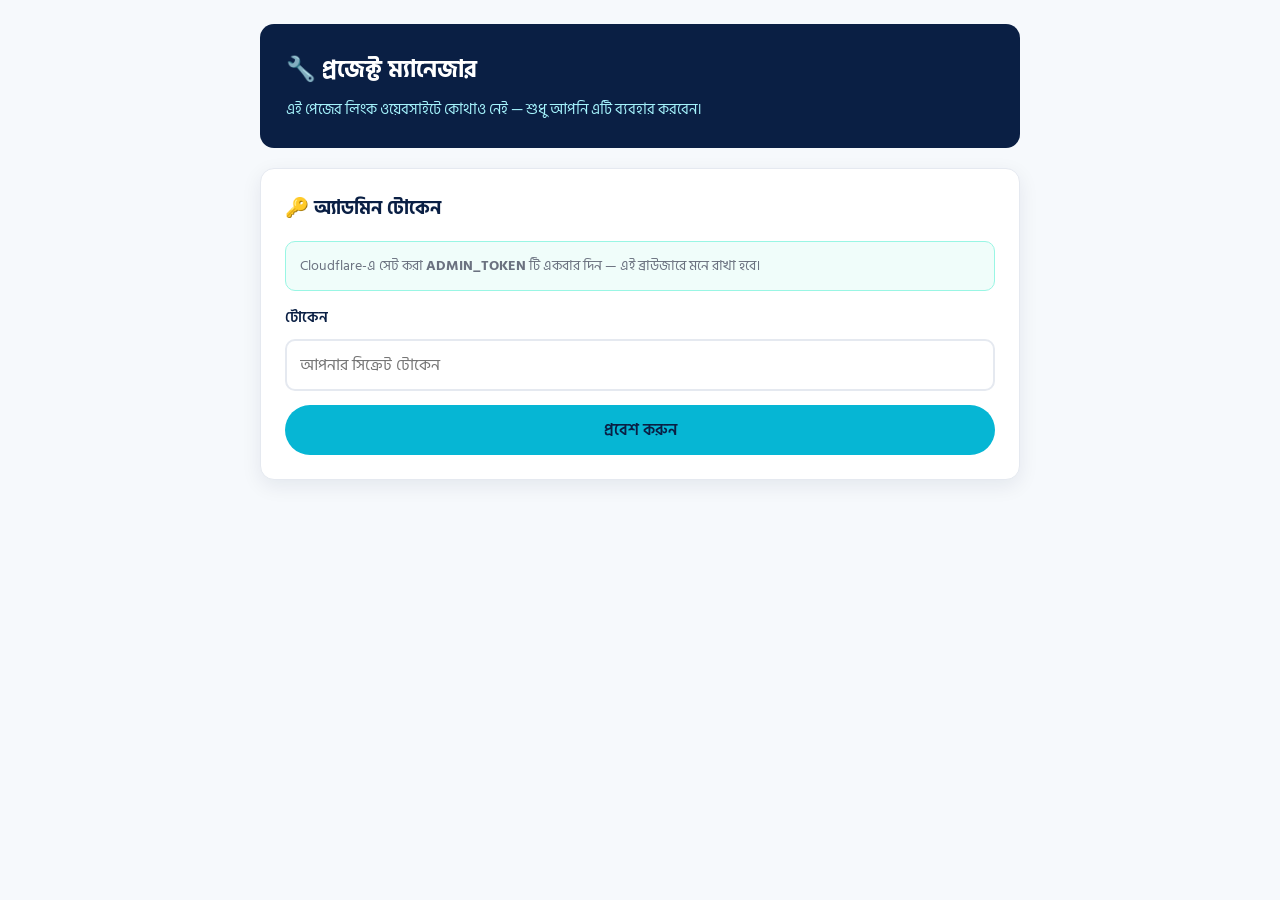
<file: admin.html>
<!DOCTYPE html>
<html lang="bn">
<head>
  <meta charset="UTF-8">
  <meta name="viewport" content="width=device-width, initial-scale=1.0">
  <meta name="robots" content="noindex, nofollow">
  <title>প্রজেক্ট ম্যানেজার — Advanced Waterproof Technology</title>
  <link rel="preconnect" href="https://fonts.googleapis.com">
  <link href="https://fonts.googleapis.com/css2?family=Hind+Siliguri:wght@400;500;600;700&display=swap" rel="stylesheet">
  <style>
    :root { --navy:#0a1f44; --cyan:#06b6d4; --bg:#f6f9fc; --border:#e5e9f0; --text:#1f2937; --muted:#6b7280; }
    * { box-sizing:border-box; margin:0; padding:0; }
    body { font-family:"Hind Siliguri",system-ui,sans-serif; background:var(--bg); color:var(--text); line-height:1.7; padding:24px 16px 60px; }
    .wrap { max-width:760px; margin:0 auto; }
    .top { background:var(--navy); color:#fff; border-radius:14px; padding:26px; margin-bottom:20px; }
    .top h1 { font-size:1.5rem; margin-bottom:6px; }
    .top p { color:#a5f3fc; font-size:.92rem; }
    .card { background:#fff; border:1px solid var(--border); border-radius:14px; padding:24px; margin-bottom:20px; box-shadow:0 6px 20px rgba(10,31,68,.08); }
    .card h2 { color:var(--navy); font-size:1.2rem; margin-bottom:16px; }
    label { display:flex; flex-direction:column; gap:8px; font-weight:600; color:var(--navy); font-size:.95rem; margin-bottom:14px; }
    label small { font-weight:400; color:var(--muted); }
    input, select, textarea { font-family:inherit; font-size:1rem; padding:11px 13px; border:2px solid var(--border); border-radius:10px; outline:none; width:100%; }
    input:focus, select:focus, textarea:focus { border-color:var(--cyan); box-shadow:0 0 0 3px rgba(6,182,212,.15); }
    textarea { resize:vertical; min-height:70px; }
    input[type="file"] { padding:10px; }
    .row { display:grid; grid-template-columns:1fr 1fr; gap:14px; }
    .btn { display:inline-block; padding:12px 26px; border-radius:999px; font-weight:600; font-size:1rem; font-family:inherit; border:none; cursor:pointer; text-align:center; }
    .btn-primary { background:var(--cyan); color:var(--navy); width:100%; }
    .btn-primary:disabled { opacity:.55; cursor:wait; }
    .btn-dl { background:var(--navy); color:#fff; }
    .error { color:#dc2626; font-size:.9rem; margin:4px 0 10px; }
    .okmsg { color:#059669; font-size:.9rem; margin:4px 0 10px; }
    .plist { display:flex; flex-direction:column; gap:12px; }
    .pitem { display:flex; gap:14px; align-items:center; border:1px solid var(--border); border-radius:12px; padding:12px; background:#fff; }
    .pitem img { width:74px; height:56px; object-fit:cover; border-radius:8px; flex-shrink:0; background:#eef2f7; }
    .pitem .meta { flex:1; min-width:0; }
    .pitem .meta strong { color:var(--navy); display:block; }
    .pitem .meta span { font-size:.85rem; color:var(--muted); }
    .badge { font-size:.75rem; font-weight:600; padding:2px 10px; border-radius:999px; color:#fff; margin-left:6px; }
    .badge.ongoing { background:#f59e0b; } .badge.completed { background:#10b981; }
    .del { border:none; background:#fef2f2; color:#dc2626; width:38px; height:38px; border-radius:10px; cursor:pointer; font-size:1.1rem; flex-shrink:0; }
    .del:hover { background:#fee2e2; }
    .editbtn { border:none; background:#ecfeff; color:#0e7490; width:38px; height:38px; border-radius:10px; cursor:pointer; font-size:1.1rem; flex-shrink:0; }
    .editbtn:hover { background:#cffafe; }
    .pitem .actions { display:flex; gap:8px; flex-shrink:0; }
    .pwrap { position:relative; display:inline-block; }
    .pwrap .prm {
      position:absolute; top:-8px; right:-8px; width:24px; height:24px; border-radius:50%;
      border:none; background:#dc2626; color:#fff; font-size:.8rem; cursor:pointer; line-height:1;
      display:flex; align-items:center; justify-content:center;
    }
    .form-actions { display:flex; gap:10px; }
    .form-actions .btn-primary { flex:1; }
    .btn-cancel { background:#e5e9f0; color:var(--navy); padding:12px 22px; border-radius:999px; font-weight:600; font-size:1rem; font-family:inherit; border:none; cursor:pointer; }
    .btn-cancel:hover { background:#d3dae6; }
    .preview { display:flex; gap:10px; flex-wrap:wrap; margin:2px 0 10px; }
    .preview img { width:72px; height:72px; object-fit:cover; border-radius:10px; border:2px solid var(--border); }
    .hint { font-size:.88rem; color:var(--muted); background:#f0fdfa; border:1px solid #99f6e4; border-radius:10px; padding:12px 14px; margin-bottom:14px; }
    .empty { text-align:center; color:var(--muted); padding:20px; }
    .sep { border:none; border-top:1px solid var(--border); margin:20px 0 16px; }
    .sub-h { color:var(--navy); font-size:1.05rem; margin-bottom:12px; }
    .stat-edit-row { display:grid; grid-template-columns:110px 1fr; gap:10px; margin-bottom:10px; }
    @media (max-width:560px){ .row{grid-template-columns:1fr;} }
  </style>
</head>
<body>
  <div class="wrap">
    <div class="top">
      <h1>🔧 প্রজেক্ট ম্যানেজার</h1>
      <p>এই পেজের লিংক ওয়েবসাইটে কোথাও নেই — শুধু আপনি এটি ব্যবহার করবেন।</p>
    </div>

    <!-- Token gate -->
    <div class="card" id="token-card">
      <h2>🔑 অ্যাডমিন টোকেন</h2>
      <p class="hint">Cloudflare-এ সেট করা <b>ADMIN_TOKEN</b> টি একবার দিন — এই ব্রাউজারে মনে রাখা হবে।</p>
      <label>টোকেন
        <input type="password" id="ad-token" placeholder="আপনার সিক্রেট টোকেন" autocomplete="off">
      </label>
      <p class="error" id="token-error" hidden></p>
      <button class="btn btn-primary" id="btn-token" type="button">প্রবেশ করুন</button>
    </div>

    <!-- Main panel -->
    <div id="admin-main" hidden>
      <div class="card">
        <h2 id="form-title">＋ নতুন প্রজেক্ট যোগ করুন</h2>
        <form id="admin-form" novalidate>
          <div class="row">
            <label>প্রজেক্টের নাম *<input type="text" id="ad-title" maxlength="80" placeholder="যেমন: গুলশান রেসিডেন্স"></label>
            <label>লোকেশন *<input type="text" id="ad-location" maxlength="80" placeholder="যেমন: গুলশান, ঢাকা"></label>
          </div>
          <label>স্ট্যাটাস
            <select id="ad-status">
              <option value="ongoing">🔨 চলমান</option>
              <option value="completed">✅ সম্পন্ন</option>
            </select>
          </label>
          <label>ছবি আপলোড করুন * <small>(সরাসরি ফোন/পিসি থেকে — যত খুশি তত, প্রতিটি সর্বোচ্চ 8MB)</small>
            <input type="file" id="ad-files" accept="image/*" multiple>
          </label>
          <div class="preview" id="file-preview"></div>
          <label>অথবা ছবির লিংক <small>(প্রতি লাইনে একটি — অপশনাল)</small>
            <textarea id="ad-images" rows="2" placeholder="https://example.com/photo1.jpg"></textarea>
          </label>
          <p class="error" id="ad-error" hidden></p>
          <p class="okmsg" id="ad-progress" hidden></p>
          <div class="form-actions">
            <button type="submit" class="btn btn-primary" id="btn-add">প্রজেক্ট যোগ করুন</button>
            <button type="button" class="btn-cancel" id="btn-cancel" hidden>বাতিল</button>
          </div>
        </form>
      </div>

      <div class="card">
        <h2>📋 প্রজেক্ট তালিকা (<span id="pcount">০</span>টি)</h2>
        <div class="plist" id="admin-list"></div>
        <p class="okmsg" id="list-msg" hidden></p>
      </div>

      <div class="card">
        <h2>⚙️ হেডিং সেটিংস</h2>
        <p class="hint">ওয়েবসাইটের প্রজেক্ট সেকশনের হেডিং এখান থেকে বদলাতে পারবেন।</p>
        <label>🔨 চলমান প্রজেক্টের হেডিং
          <input type="text" id="set-ongoing" maxlength="60" placeholder="🔨 চলমান প্রজেক্ট">
        </label>
        <label>✅ সম্পন্ন প্রজেক্টের হেডিং
          <input type="text" id="set-completed" maxlength="60" placeholder="✅ সম্পন্ন প্রজেক্ট">
        </label>
        <hr class="sep">
        <h3 class="sub-h">📊 পরিসংখ্যান</h3>
        <div class="stat-edit-row">
          <input type="text" id="set-stat1-value" maxlength="12" placeholder="500+">
          <input type="text" id="set-stat1-label" maxlength="40" placeholder="সম্পন্ন প্রজেক্ট">
        </div>
        <div class="stat-edit-row">
          <input type="text" id="set-stat2-value" maxlength="12" placeholder="100%">
          <input type="text" id="set-stat2-label" maxlength="40" placeholder="সন্তুষ্ট গ্রাহক">
        </div>
        <div class="stat-edit-row">
          <input type="text" id="set-stat3-value" maxlength="12" placeholder="25+">
          <input type="text" id="set-stat3-label" maxlength="40" placeholder="বছরের ওয়ারেন্টি">
        </div>
        <div class="stat-edit-row">
          <input type="text" id="set-stat4-value" maxlength="12" placeholder="10+">
          <input type="text" id="set-stat4-label" maxlength="40" placeholder="বছরের অভিজ্ঞ টিম">
        </div>
        <hr class="sep">
        <h3 class="sub-h">🎬 ইউটিউব চ্যানেল</h3>
        <label>চ্যানেল লিংক <small>(ভিডিও গ্যালারি এই চ্যানেল থেকে আসবে)</small>
          <input type="text" id="set-yt-channel" maxlength="120" placeholder="https://www.youtube.com/@awptbd">
        </label>
        <label>চ্যানেল ID <small>(লিংক থেকে না পেলে এখানে সরাসরি দিন — তোমারটা: UCoSc0ehF1nDNJ72WdrI_05w)</small>
          <input type="text" id="set-yt-channel-id" maxlength="40" placeholder="UCoSc0ehF1nDNJ72WdrI_05w">
        </label>
        <p class="error" id="settings-error" hidden></p>
        <p class="okmsg" id="settings-msg" hidden></p>
        <button class="btn btn-primary" id="btn-settings" type="button" style="width:auto">💾 হেডিং সেভ করো</button>
      </div>

      <div class="card">
        <h2>💾 ব্যাকআপ</h2>
        <button class="btn btn-dl" id="btn-backup" type="button">⬇️ প্রজেক্টের ব্যাকআপ ডাউনলোড</button>
      </div>
    </div>
  </div>

  <script src="projects.js"></script>
  <script>
    /* Admin panel — talks to the Cloudflare Worker API (API_BASE + /api/*).
       Images -> R2 bucket, project data -> D1 database. */
    const TOKEN_KEY = 'awpt-admin-token';
    const $ = (id) => document.getElementById(id);
    let adminProjects = [];
    let editingId = null;      /* id of project being edited, null = add mode */
    let editExisting = [];     /* existing image URLs kept while editing */

    function getToken() {
      try { return localStorage.getItem(TOKEN_KEY) || ''; } catch (e) { return ''; }
    }
    function setToken(t) {
      try { localStorage.setItem(TOKEN_KEY, t); } catch (e) {}
    }

    async function apiFetch(path, options) {
      const opts = options || {};
      opts.headers = Object.assign({}, opts.headers, { 'x-admin-token': getToken() });
      const res = await fetch(API_BASE + path, opts);
      if (res.status === 401) throw new Error('টোকেন সঠিক নয়। আবার চেষ্টা করুন।');
      return res;
    }

    async function apiGetProjects() {
      const res = await apiFetch('/api/projects');
      if (!res.ok) throw new Error('লোড করা যায়নি');
      return res.json();
    }

    async function uploadFiles(fileList, onProgress) {
      const urls = [];
      const files = Array.from(fileList || []);
      for (let i = 0; i < files.length; i++) {
        if (onProgress) onProgress(i + 1, files.length);
        const form = new FormData();
        form.append('file', files[i]);
        const res = await apiFetch('/api/upload', { method: 'POST', body: form });
        const data = await res.json().catch(() => ({}));
        if (!res.ok) throw new Error(data.error || ('আপলোড ব্যর্থ: ' + files[i].name));
        urls.push(data.url);
      }
      return urls;
    }

    async function apiCreateProject(payload) {
      const res = await apiFetch('/api/projects', {
        method: 'POST',
        headers: { 'Content-Type': 'application/json' },
        body: JSON.stringify(payload),
      });
      const data = await res.json().catch(() => ({}));
      if (!res.ok) throw new Error(data.error || 'সেভ করা যায়নি');
      return data;
    }

    async function apiDeleteProject(id) {
      const res = await apiFetch('/api/projects/' + encodeURIComponent(id), { method: 'DELETE' });
      if (!res.ok) throw new Error('ডিলিট করা যায়নি');
    }

    async function apiUpdateProject(id, payload) {
      const res = await apiFetch('/api/projects/' + encodeURIComponent(id), {
        method: 'PUT',
        headers: { 'Content-Type': 'application/json' },
        body: JSON.stringify(payload),
      });
      const data = await res.json().catch(() => ({}));
      if (!res.ok) throw new Error(data.error || 'আপডেট করা যায়নি');
      return data;
    }

    function renderAdmin() {
      const list = $('admin-list');
      $('pcount').textContent = adminProjects.length;
      if (!adminProjects.length) {
        list.innerHTML = '<p class="empty">কোনো প্রজেক্ট নেই। উপরে ফর্ম থেকে যোগ করুন।</p>';
        return;
      }
      list.innerHTML = adminProjects.map((p) => {
        const cover = (p.images && p.images[0]) || FALLBACK_IMG;
        const badge = p.status === 'ongoing'
          ? '<span class="badge ongoing">চলমান</span>'
          : '<span class="badge completed">সম্পন্ন</span>';
        return '<div class="pitem">' +
          '<img src="' + escapeHtml(cover) + '" alt="" loading="lazy">' +
          '<div class="meta"><strong>' + escapeHtml(p.title) + badge + '</strong>' +
          '<span>📍 ' + escapeHtml(p.location) + ' · 🖼️ ' + (p.images ? p.images.length : 0) + 'টি ছবি</span></div>' +
          '<div class="actions">' +
          '<button class="editbtn" data-edit="' + escapeHtml(p.id) + '" aria-label="এডিট">✏️</button>' +
          '<button class="del" data-del="' + escapeHtml(p.id) + '" aria-label="মুছুন">🗑️</button>' +
          '</div>' +
          '</div>';
      }).join('');
      list.querySelectorAll('img').forEach(guardImg);
    }

    async function refreshList() {
      try {
        adminProjects = await apiGetProjects();
        renderAdmin();
      } catch (err) {
        $('list-msg').textContent = '❌ ' + err.message;
        $('list-msg').hidden = false;
      }
    }

    function showError(msg) {
      const el = $('ad-error');
      el.textContent = msg; el.hidden = false;
      $('ad-progress').hidden = true;
    }
    function showProgress(msg) {
      const el = $('ad-progress');
      el.textContent = msg; el.hidden = false;
      $('ad-error').hidden = true;
    }

    /* ---- token gate ---- */
    $('btn-token').addEventListener('click', async () => {
      const t = $('ad-token').value.trim();
      if (!t) { $('token-error').textContent = 'টোকেন লিখুন।'; $('token-error').hidden = false; return; }
      setToken(t);
      $('token-error').hidden = true;
      try {
        const check = await apiFetch('/api/auth-check');
        if (!check.ok) throw new Error('টোকেন সঠিক নয়। আবার চেষ্টা করুন।');
        $('token-card').hidden = true;
        $('admin-main').hidden = false;
        refreshList();
        loadSettings();
      } catch (err) {
        setToken('');
        try { localStorage.removeItem(TOKEN_KEY); } catch (e) {}
        $('token-error').textContent = '❌ ' + err.message;
        $('token-error').hidden = false;
      }
    });

    /* ---- image preview before upload ---- */
    $('ad-files').addEventListener('change', () => {
      if (editingId) { renderEditPreview(); return; }
      const prev = $('file-preview');
      prev.innerHTML = '';
      Array.from($('ad-files').files || []).slice(0, 20).forEach((f) => {
        const img = document.createElement('img');
        img.src = URL.createObjectURL(f);
        img.onload = () => URL.revokeObjectURL(img.src);
        prev.appendChild(img);
      });
    });

    /* ---- edit mode ---- */
    function renderEditPreview() {
      const prev = $('file-preview');
      prev.innerHTML = '';
      editExisting.forEach((url, i) => {
        const wrap = document.createElement('div');
        wrap.className = 'pwrap';
        const img = document.createElement('img');
        img.src = url;
        guardImg(img);
        const x = document.createElement('button');
        x.type = 'button'; x.className = 'prm'; x.textContent = '✕';
        x.dataset.rmidx = i; x.setAttribute('aria-label', 'ছবি বাদ দিন');
        wrap.appendChild(img); wrap.appendChild(x);
        prev.appendChild(wrap);
      });
      Array.from($('ad-files').files || []).slice(0, 20).forEach((f) => {
        const img = document.createElement('img');
        img.src = URL.createObjectURL(f);
        img.onload = () => URL.revokeObjectURL(img.src);
        prev.appendChild(img);
      });
    }

    function startEdit(id) {
      const p = adminProjects.find((x) => String(x.id) === String(id));
      if (!p) return;
      editingId = p.id;
      editExisting = Array.isArray(p.images) ? p.images.slice() : [];
      $('ad-title').value = p.title || '';
      $('ad-location').value = p.location || '';
      $('ad-status').value = p.status === 'completed' ? 'completed' : 'ongoing';
      $('ad-files').value = '';
      $('ad-images').value = '';
      $('ad-error').hidden = true; $('ad-progress').hidden = true;
      renderEditPreview();
      $('form-title').textContent = '✏️ প্রজেক্ট এডিট করুন';
      $('btn-add').textContent = '💾 সেভ করো';
      $('btn-cancel').hidden = false;
      document.getElementById('admin-form').scrollIntoView({ behavior: 'smooth', block: 'start' });
    }

    function cancelEdit() {
      editingId = null;
      editExisting = [];
      $('admin-form').reset();
      $('file-preview').innerHTML = '';
      $('ad-error').hidden = true; $('ad-progress').hidden = true;
      $('form-title').textContent = '＋ নতুন প্রজেক্ট যোগ করুন';
      $('btn-add').textContent = 'প্রজেক্ট যোগ করুন';
      $('btn-cancel').hidden = true;
    }

    $('btn-cancel').addEventListener('click', cancelEdit);

    /* remove an existing image while editing */
    $('file-preview').addEventListener('click', (e) => {
      const rm = e.target.closest('[data-rmidx]');
      if (!rm) return;
      editExisting.splice(Number(rm.dataset.rmidx), 1);
      renderEditPreview();
    });

    /* ---- add / save project ---- */
    $('admin-form').addEventListener('submit', async (e) => {
      e.preventDefault();
      const title = $('ad-title').value.trim();
      const location = $('ad-location').value.trim();
      const status = $('ad-status').value;
      const files = $('ad-files').files;
      const linkImages = parseImageLinks($('ad-images').value);
      if (!title) return showError('প্রজেক্টের নাম লিখুন।');
      if (!location) return showError('লোকেশন লিখুন।');
      const existingCount = editingId ? editExisting.length : 0;
      if (!files.length && !linkImages.length && !existingCount) return showError('কমপক্ষে একটি ছবি আপলোড করুন বা লিংক দিন।');

      const btn = $('btn-add');
      btn.disabled = true;
      try {
        let uploaded = [];
        if (files.length) {
          uploaded = await uploadFiles(files, (i, n) => showProgress('⏳ ছবি আপলোড হচ্ছে ' + i + '/' + n + '...'));
        }
        const images = (editingId ? editExisting : []).concat(uploaded, linkImages);
        if (!images.length) return showError('কমপক্ষে একটি ছবি রাখুন।');
        showProgress('⏳ প্রজেক্ট সেভ হচ্ছে...');
        if (editingId) {
          await apiUpdateProject(editingId, { title, location, status, images });
          cancelEdit();
          showProgress('✅ প্রজেক্ট আপডেট হয়েছে! ওয়েবসাইটে এখনই দেখা যাবে।');
        } else {
          await apiCreateProject({ title, location, status, images });
          e.target.reset();
          $('file-preview').innerHTML = '';
          showProgress('✅ প্রজেক্ট যোগ হয়েছে! ওয়েবসাইটে এখনই দেখা যাবে।');
        }
        refreshList();
      } catch (err) {
        showError('❌ ' + err.message);
      } finally {
        btn.disabled = false;
      }
    });

    /* ---- edit + delete ---- */
    $('admin-list').addEventListener('click', async (e) => {
      const editBtn = e.target.closest('[data-edit]');
      if (editBtn) { startEdit(editBtn.dataset.edit); return; }
      const btn = e.target.closest('[data-del]');
      if (!btn) return;
      const p = adminProjects.find((x) => String(x.id) === btn.dataset.del);
      if (!p || !confirm('"' + p.title + '" মুছে ফেলবেন?')) return;
      try {
        await apiDeleteProject(p.id);
        await refreshList();
      } catch (err) {
        const m = $('list-msg');
        m.textContent = '❌ ' + err.message; m.hidden = false;
      }
    });

    /* ---- site settings (headings + stats) ---- */
    const SETTING_INPUTS = [
      ['ongoing_title', 'set-ongoing'], ['completed_title', 'set-completed'],
      ['stat1_value', 'set-stat1-value'], ['stat1_label', 'set-stat1-label'],
      ['stat2_value', 'set-stat2-value'], ['stat2_label', 'set-stat2-label'],
      ['stat3_value', 'set-stat3-value'], ['stat3_label', 'set-stat3-label'],
      ['stat4_value', 'set-stat4-value'], ['stat4_label', 'set-stat4-label'],
      ['yt_channel', 'set-yt-channel'],
      ['yt_channel_id', 'set-yt-channel-id'],
    ];
    async function loadSettings() {
      try {
        const res = await apiFetch('/api/settings');
        if (!res.ok) return;
        const s = await res.json();
        SETTING_INPUTS.forEach(([k, id]) => { if (s[k]) $(id).value = s[k]; });
      } catch (e) { /* keep placeholders */ }
    }

    $('btn-settings').addEventListener('click', async () => {
      const errEl = $('settings-error'), okEl = $('settings-msg');
      errEl.hidden = true; okEl.hidden = true;
      const btn = $('btn-settings');
      btn.disabled = true;
      try {
        const payload = {};
        SETTING_INPUTS.forEach(([k, id]) => { payload[k] = $(id).value; });
        const res = await apiFetch('/api/settings', {
          method: 'PUT',
          headers: { 'Content-Type': 'application/json' },
          body: JSON.stringify(payload),
        });
        const data = await res.json().catch(() => ({}));
        if (!res.ok) throw new Error(data.error || 'সেভ করা যায়নি');
        SETTING_INPUTS.forEach(([k, id]) => { if (data[k]) $(id).value = data[k]; });
        okEl.textContent = '✅ সেভ হয়েছে! ওয়েবসাইটে এখনই দেখা যাবে।';
        okEl.hidden = false;
      } catch (err) {
        errEl.textContent = '❌ ' + err.message;
        errEl.hidden = false;
      } finally {
        btn.disabled = false;
      }
    });

    /* ---- backup ---- */
    $('btn-backup').addEventListener('click', () => {
      const blob = new Blob([JSON.stringify(adminProjects, null, 2)], { type: 'application/json' });
      const a = document.createElement('a');
      a.href = URL.createObjectURL(blob);
      a.download = 'projects-backup.json';
      document.body.appendChild(a);
      a.click();
      a.remove();
      setTimeout(() => URL.revokeObjectURL(a.href), 3000);
    });

    /* auto-login if token saved */
    if (getToken()) {
      $('ad-token').value = getToken();
      $('btn-token').click();
    }
  </script>
</body>
</html>
</file>
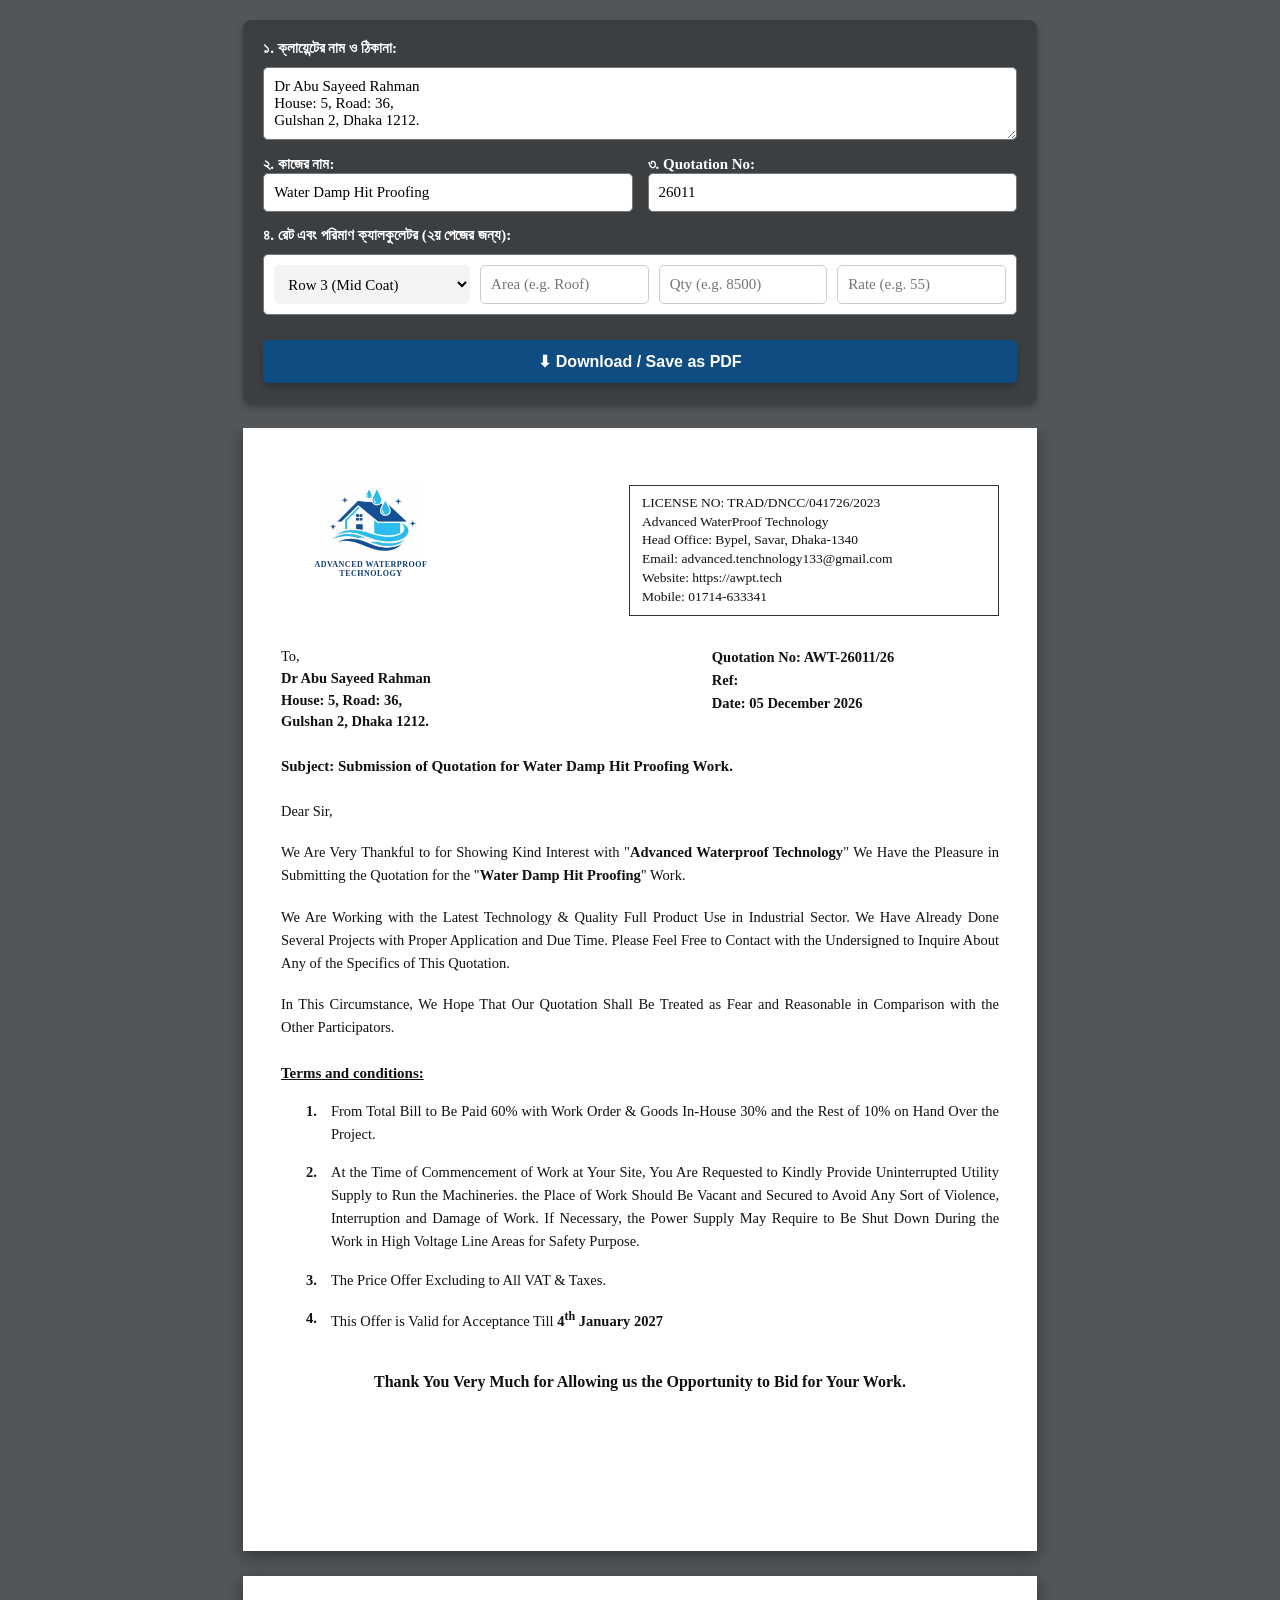
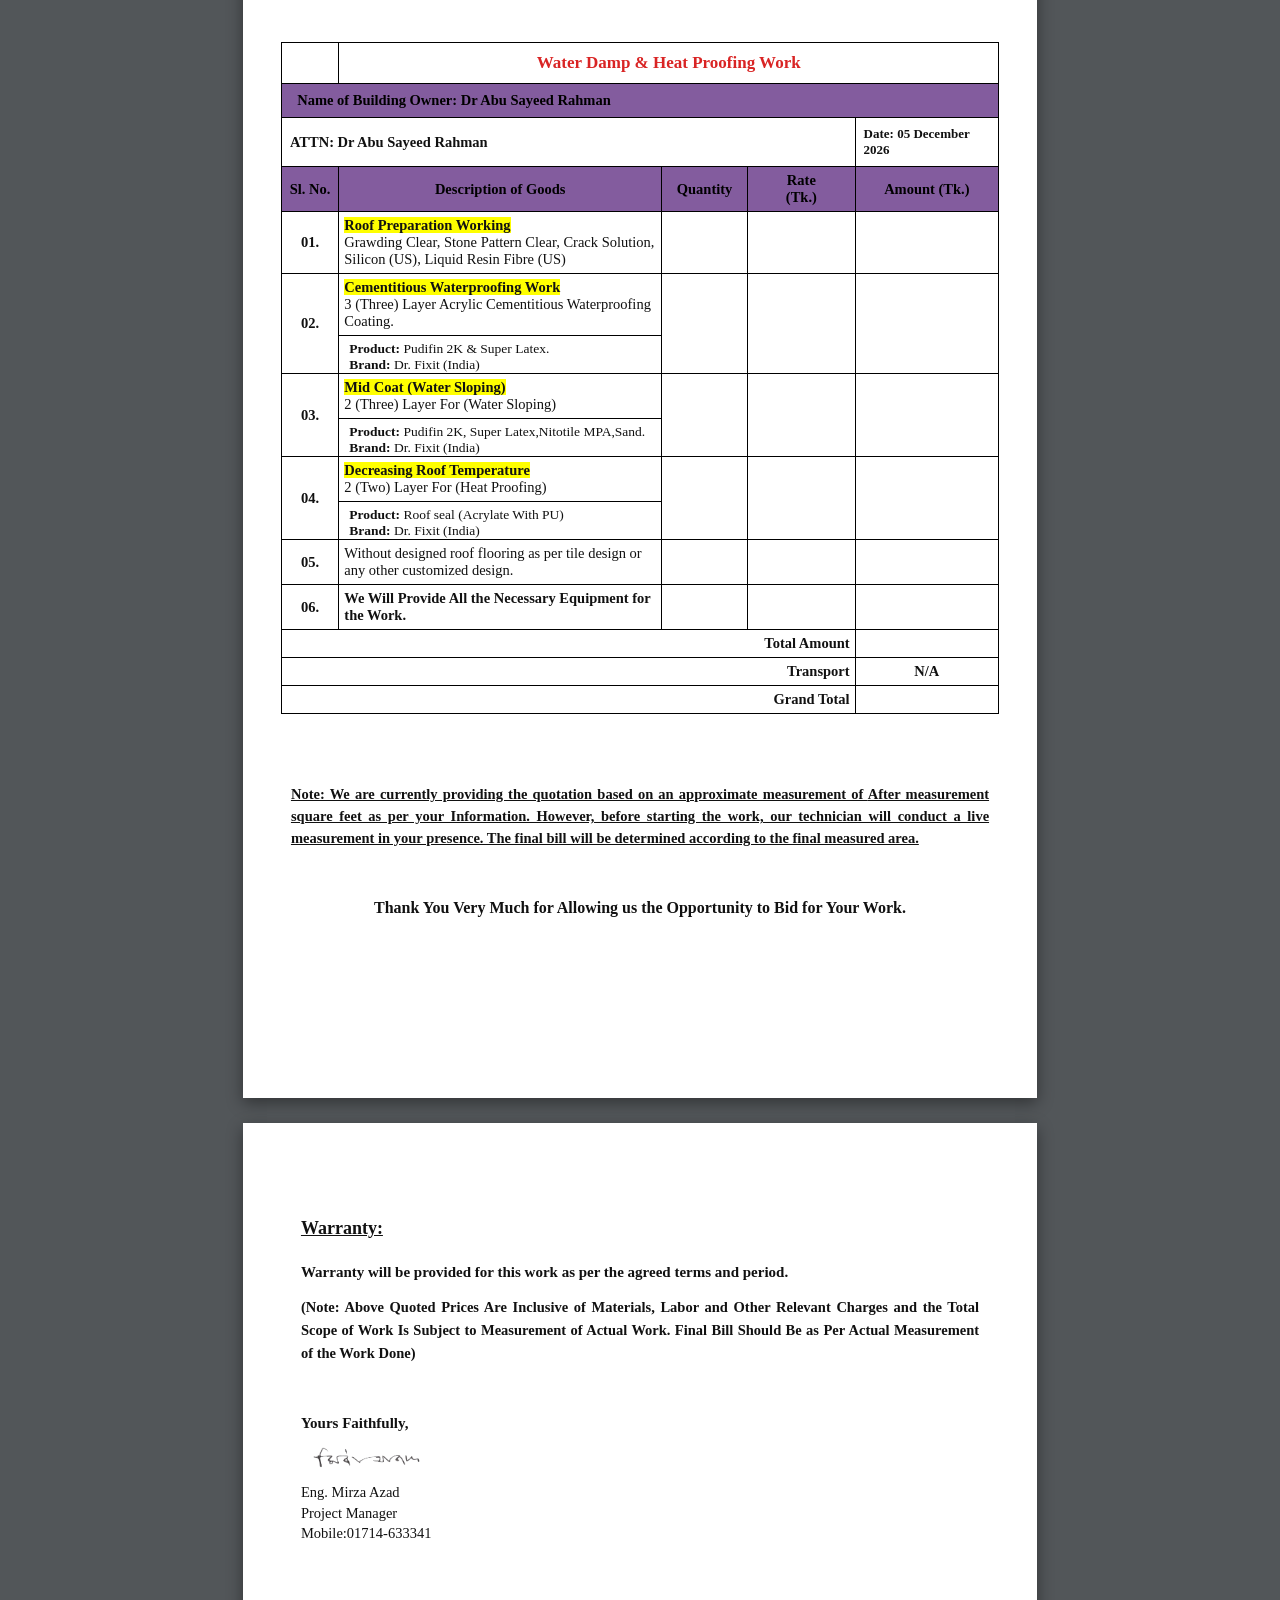
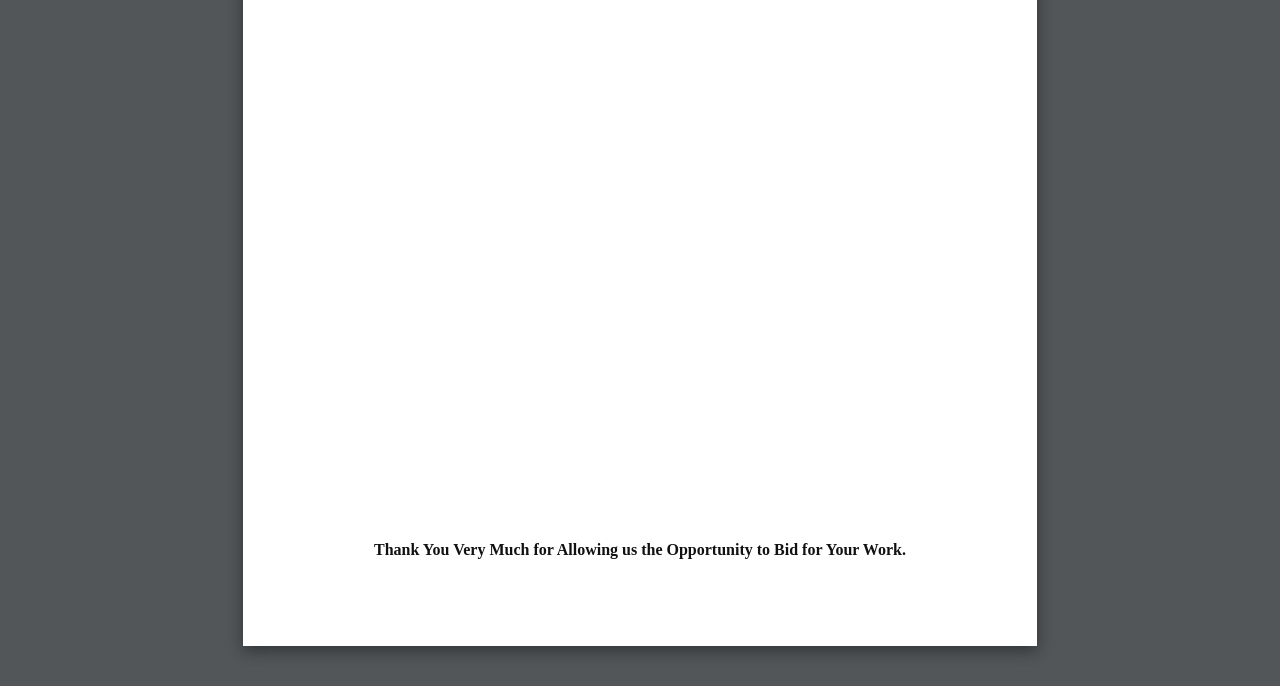
<file: 067/quotation.html>
<!DOCTYPE html>
<html lang="en">
<head>
<meta charset="UTF-8">
<meta name="viewport" content="width=device-width, initial-scale=1.0">
<title>Quotation - Advanced Waterproof Technology Dr Abu Sayeed Rahman</title>

<style>
    /* Reset and General Setup */
    body {
        font-family: "Times New Roman", Times, serif;
        background-color: #525659;
        margin: 0;
        padding: 20px;
        color: #111;
        display: flex;
        flex-direction: column;
        align-items: center; 
    }

    /* --- Control Panel --- */
    .control-panel {
        background-color: #3b3f42;
        padding: 20px;
        border-radius: 8px;
        margin-bottom: 25px;
        width: 100%; 
        max-width: 210mm;
        box-sizing: border-box;
        display: flex;
        flex-direction: column;
        gap: 15px;
        box-shadow: 0 4px 6px rgba(0,0,0,0.3);
    }

    .control-panel label {
        color: #ffffff;
        font-size: 15px;
        font-weight: bold;
        margin-bottom: -5px;
    }

    .control-panel textarea, .control-panel input, .control-panel select {
        width: 100%;
        padding: 10px;
        font-size: 15px;
        font-family: inherit;
        border-radius: 5px;
        border: 1px solid #777;
        box-sizing: border-box;
        background-color: #fff;
    }
    
    .control-panel textarea { resize: vertical; }

    /* Download Button */
    .download-btn {
        background-color: #0f4c81;
        color: #ffffff;
        border: none;
        padding: 12px 25px;
        font-size: 16px;
        font-weight: bold;
        border-radius: 5px;
        cursor: pointer;
        box-shadow: 0 4px 6px rgba(0,0,0,0.2);
        transition: background-color 0.3s;
        margin-top: 10px;
    }
    
    .download-btn:hover { background-color: #082d4f; }

    /* Document Wrapper */
    .document-wrapper {
        width: 100%;
        max-width: 100vw;
        overflow-x: auto;
        display: flex;
        flex-direction: column; 
        align-items: center;
        gap: 25px; 
        padding-bottom: 20px;
    }

    /* Exact A4 Document Layout */
    .document {
        background-color: #fff;
        width: 210mm; 
        min-width: 210mm;
        height: 297mm; 
        padding: 15mm 10mm; 
        box-sizing: border-box;
        box-shadow: 0 5px 15px rgba(0,0,0,0.4);
        position: relative;
    }

    /* ================= PAGE 1 STYLES ================= */
    .header { display: flex; justify-content: space-between; align-items: flex-start; margin-bottom: 30px; }
    .logo-container { text-align: center; width: 180px; }
    .logo-img { width: 100px; height: 70px; object-fit: contain; display: block; margin: 0 auto; }
    .logo-text { font-size: 8px; font-weight: bold; margin: 5px 0 0; color: #123e70; text-transform: uppercase; letter-spacing: 0.5px; }
    .company-info { border: 1px solid #333; padding: 8px 12px; font-size: 13.5px; line-height: 1.4; width: 370px; box-sizing: border-box; }
    .meta-data { display: flex; justify-content: space-between; align-items: flex-start; margin-bottom: 25px; font-size: 14.5px; }
    .recipient { line-height: 1.5; width: 55%; margin-top: 0; padding-top: 0; }
    .quotation-details { line-height: 1.6; width: 40%; margin-top: 0; padding-top: 0; }
    .subject { font-weight: bold; font-size: 15px; margin-bottom: 25px; }
    .body-text { font-size: 14.5px; line-height: 1.6; text-align: justify; }
    .body-text p { margin-bottom: 18px; }
    .terms-section { margin-top: 25px; }
    .terms-section h3 { font-size: 15px; text-decoration: underline; margin-bottom: 18px; }
    .terms-list { padding-left: 0; list-style-type: none; counter-reset: list-counter; margin-bottom: 0; }
    .terms-list li { position: relative; padding-left: 50px; margin-bottom: 15px; text-align: justify; font-size: 14.5px; line-height: 1.6; }
    .terms-list li::before { content: counter(list-counter) "."; counter-increment: list-counter; position: absolute; left: 25px; font-weight: bold; }
    .footer { margin-top: 40px; text-align: center; font-weight: bold; font-size: 16px; }

    /* ================= PAGE 2 STYLES ================= */
    .quote-table {
        width: 100%;
        border-collapse: collapse;
        font-family: "Times New Roman", Times, serif;
        font-size: 14.5px;
        margin-top: 10px;
    }
    .quote-table th, .quote-table td {
        border: 1px solid #000;
        padding: 5px;
        vertical-align: middle;
    }
    .quote-table .bg-purple { background-color: #835c9e; color: #000; font-weight: bold; }
    .quote-table .bg-yellow { background-color: #ffff00; font-weight: bold; }
    .quote-table .text-red { color: #d92424; font-weight: bold; font-size: 17px; text-align: center; }
    
    .inner-sub-row {
        border-top: 1px solid #000;
        padding: 5px 5px 5px 10px; 
        text-align: left; 
        font-size: 13.5px;
        margin: 5px -5px -5px -5px; 
    }

    /* Print Setup */
    @media print {
        @page { size: A4; margin: 0mm; }
        body { background-color: #fff; padding: 0; margin: 0; -webkit-print-color-adjust: exact; print-color-adjust: exact; }
        .control-panel { display: none !important; }
        .document-wrapper { overflow: visible; display: block; padding: 0; gap: 0; }
        .document { box-shadow: none; width: 210mm; height: 297mm; margin: 0; page-break-after: always; }
        .document:last-child { page-break-after: auto; }
    }
</style>
</head>
<body>

<!-- Control Panel -->
<div class="control-panel">
    <label for="clientInput">১. ক্লায়েন্টের নাম ও ঠিকানা:</label>
    <textarea id="clientInput" rows="3">Dr Abu Sayeed Rahman
House: 5, Road: 36,
Gulshan 2, Dhaka 1212.</textarea>

    <div style="display: flex; gap: 15px;">
        <div style="flex: 1;">
            <label for="workNameInput">২. কাজের নাম:</label>
            <input type="text" id="workNameInput" value="Water Damp Hit Proofing">
        </div>
        <div style="flex: 1;">
            <label for="quoteNoInput">৩. Quotation No:</label>
            <input type="number" id="quoteNoInput" value="26011">
        </div>
    </div>

    <label>৪. রেট এবং পরিমাণ ক্যালকুলেটর (২য় পেজের জন্য):</label>
    <div style="display: flex; gap: 10px; background: #fff; padding: 10px; border-radius: 5px; border: 1px solid #777;">
        <select id="rowSelect" onchange="loadRowData()" style="flex: 1.2; border:none; outline:none; background:#f4f4f4;">
            <option value="1">Row 1 (Roof Prep)</option>
            <option value="2">Row 2 (Cementitious)</option>
            <option value="3" selected>Row 3 (Mid Coat)</option>
            <option value="4">Row 4 (Decreasing Roof)</option>
            <option value="5">Row 5 (Without designed)</option>
            <option value="6">Row 6 (Necessary Equip)</option>
        </select>
        <input type="text" id="rowNameInput" oninput="saveRowData()" placeholder="Area (e.g. Roof)" style="flex: 1; border: 1px solid #ccc;">
        <input type="number" id="rowQtyInput" oninput="saveRowData()" placeholder="Qty (e.g. 8500)" style="flex: 1; border: 1px solid #ccc;">
        <input type="number" id="rowRateInput" oninput="saveRowData()" placeholder="Rate (e.g. 55)" style="flex: 1; border: 1px solid #ccc;">
    </div>
    
    <button class="download-btn" onclick="saveAndPrint()">⬇ Download / Save as PDF</button>
</div>

<div class="document-wrapper">
    <!-- ================= PAGE 1 ================= -->
    <div class="document" id="page-1">
        <div class="header">
            <div class="logo-container">
                <img src="logo.jpg" alt="AWT Logo" class="logo-img">
                <p class="logo-text">Advanced Waterproof<br>Technology</p>
            </div>
            <div class="company-info">
                LICENSE NO: TRAD/DNCC/041726/2023<br>
                Advanced WaterProof Technology<br>
                Head Office: Bypel, Savar, Dhaka-1340<br>
                Email: advanced.tenchnology133@gmail.com<br>
                Website: https://awpt.tech<br>
                Mobile: 01714-633341
            </div>
        </div>

        <div class="meta-data">
            <div class="recipient">
                To,<br>
                <span id="clientDisplay">
                    <b>Dr Abu Sayeed Rahman</b><br>
                    <b>House: 5, Road: 36,</b><br>
                    <b>Gulshan 2, Dhaka 1212.</b>
                </span>
            </div>
            <div class="quotation-details">
                <b><span id="displayQuoteNo">Quotation No: AWT-26011/26</span></b><br>
                <b>Ref:</b><br>
                <b><span id="displayDate">Date: </span></b>
            </div>
        </div>

        <div class="subject">
            Subject: Submission of Quotation for <span id="workSubject">Water Damp Hit Proofing</span> Work.
        </div>

        <div class="body-text">
            <p>Dear Sir,</p>
            <p>We Are Very Thankful to for Showing Kind Interest with "<b>Advanced Waterproof Technology</b>" We Have the Pleasure in Submitting the Quotation for the "<b><span id="workBody">Water Damp Hit Proofing</span></b>" Work.</p>
            <p>We Are Working with the Latest Technology & Quality Full Product Use in Industrial Sector. We Have Already Done Several Projects with Proper Application and Due Time. Please Feel Free to Contact with the Undersigned to Inquire About Any of the Specifics of This Quotation.</p>
            <p>In This Circumstance, We Hope That Our Quotation Shall Be Treated as Fear and Reasonable in Comparison with the Other Participators.</p>
        </div>

        <div class="terms-section">
            <h3>Terms and conditions:</h3>
            <ul class="terms-list">
                <li>From Total Bill to Be Paid 60% with Work Order & Goods In-House 30% and the Rest of 10% on Hand Over the Project.</li>
                <li>At the Time of Commencement of Work at Your Site, You Are Requested to Kindly Provide Uninterrupted Utility Supply to Run the Machineries. the Place of Work Should Be Vacant and Secured to Avoid Any Sort of Violence, Interruption and Damage of Work. If Necessary, the Power Supply May Require to Be Shut Down During the Work in High Voltage Line Areas for Safety Purpose.</li>
                <li>The Price Offer Excluding to All VAT & Taxes.</li>
                <li>This Offer is Valid for Acceptance Till <b><span id="displayValidDate"></span></b></li>
            </ul>
        </div>

        <div class="footer">
            Thank You Very Much for Allowing us the Opportunity to Bid for Your Work.
        </div>
    </div>

    <!-- ================= PAGE 2 ================= -->
    <div class="document" id="page-2">
        <table class="quote-table">
            <tr>
                <td style="width: 8%;"></td>
                <td colspan="4" class="text-red" style="padding:10px;">Water Damp & Heat Proofing Work</td>
            </tr>
            <tr>
                <td colspan="5" class="bg-purple" style="padding:8px;">&nbsp;&nbsp;Name of Building Owner: <span id="page2ClientOwner">Dr Abu Sayeed Rahman</span></td>
            </tr>
            <tr>
                <td colspan="4" style="padding:8px; font-weight:bold;">ATTN: <span id="page2ClientAttn">Dr Abu Sayeed Rahman</span></td>
                <td style="padding:8px; font-weight:bold; font-size:13px;">Date: <span id="page2Date">01 August, 2026</span></td>
            </tr>
            <tr>
                <th class="bg-purple" style="width:8%; text-align:center;">Sl. No.</th>
                <th class="bg-purple" style="width:45%; text-align:center;">Description of Goods</th>
                <th class="bg-purple" style="width:12%; text-align:center;">Quantity</th>
                <th class="bg-purple" style="width:15%; text-align:center;">Rate<br>(Tk.)</th>
                <th class="bg-purple" style="width:20%; text-align:center;">Amount (Tk.)</th>
            </tr>
            
            <!-- Row 1 -->
            <tr>
                <td style="text-align:center; font-weight:bold;">01.</td>
                <td>
                    <span class="bg-yellow">Roof Preparation Working</span><br>
                    Grawding Clear, Stone Pattern Clear, Crack Solution, Silicon (US), Liquid Resin Fibre (US)
                </td>
                <td style="text-align:center; font-weight:bold; vertical-align:middle;" id="row-qty-1"></td>
                <td style="text-align:center; font-weight:bold; vertical-align:middle;" id="row-rate-1"></td>
                <td style="text-align:center; font-weight:bold; vertical-align:middle;" id="row-amt-1"></td>
            </tr>
            
            <!-- Row 2 -->
            <tr>
                <td style="text-align:center; font-weight:bold;">02.</td>
                <td style="padding-bottom: 0;">
                    <span class="bg-yellow">Cementitious Waterproofing Work</span><br>
                    3 (Three) Layer Acrylic Cementitious Waterproofing Coating.<br>
                    <div class="inner-sub-row">
                        <b>Product:</b> Pudifin 2K & Super Latex.<br>
                        <b>Brand:</b> Dr. Fixit (India)
                    </div>
                </td>
                <td style="text-align:center; font-weight:bold; vertical-align:middle;" id="row-qty-2"></td>
                <td style="text-align:center; font-weight:bold; vertical-align:middle;" id="row-rate-2"></td>
                <td style="text-align:center; font-weight:bold; vertical-align:middle;" id="row-amt-2"></td>
            </tr>
            
            <!-- Row 3 -->
            <tr>
                <td style="text-align:center; font-weight:bold;">03.</td>
                <td style="padding-bottom: 0;">
                    <span class="bg-yellow">Mid Coat (Water Sloping)</span><br>
                    2 (Three) Layer For (Water Sloping)<br>
                    <div class="inner-sub-row">
                        <b>Product:</b> Pudifin 2K, Super Latex,Nitotile MPA,Sand.<br>
                        <b>Brand:</b> Dr. Fixit (India)
                    </div>
                </td>
                <td style="text-align:center; font-weight:bold; vertical-align:middle;" id="row-qty-3"></td>
                <td style="text-align:center; font-weight:bold; vertical-align:middle;" id="row-rate-3"></td>
                <td style="text-align:center; font-weight:bold; vertical-align:middle;" id="row-amt-3"></td>
            </tr>
            
            <!-- Row 4 -->
            <tr>
                <td style="text-align:center; font-weight:bold;">04.</td>
                <td style="padding-bottom: 0;">
                    <span class="bg-yellow">Decreasing Roof Temperature</span><br>
                    2 (Two) Layer For (Heat Proofing)<br>
                    <div class="inner-sub-row">
                        <b>Product:</b> Roof seal (Acrylate With PU)<br>
                        <b>Brand:</b> Dr. Fixit (India)
                    </div>
                </td>
                <td style="text-align:center; font-weight:bold; vertical-align:middle;" id="row-qty-4"></td>
                <td style="text-align:center; font-weight:bold; vertical-align:middle;" id="row-rate-4"></td>
                <td style="text-align:center; font-weight:bold; vertical-align:middle;" id="row-amt-4"></td>
            </tr>
            
            <!-- Row 5 -->
            <tr>
                <td style="text-align:center; font-weight:bold;">05.</td>
                <td>Without designed roof flooring as per tile design or any other customized design.</td>
                <td style="text-align:center; font-weight:bold; vertical-align:middle;" id="row-qty-5"></td>
                <td style="text-align:center; font-weight:bold; vertical-align:middle;" id="row-rate-5"></td>
                <td style="text-align:center; font-weight:bold; vertical-align:middle;" id="row-amt-5"></td>
            </tr>
            
            <!-- Row 6 -->
            <tr>
                <td style="text-align:center; font-weight:bold;">06.</td>
                <td style="font-weight:bold;">We Will Provide All the Necessary Equipment for the Work.</td>
                <td style="text-align:center; font-weight:bold; vertical-align:middle;" id="row-qty-6"></td>
                <td style="text-align:center; font-weight:bold; vertical-align:middle;" id="row-rate-6"></td>
                <td style="text-align:center; font-weight:bold; vertical-align:middle;" id="row-amt-6"></td>
            </tr>
            
            <!-- Totals -->
            <tr>
                <td colspan="4" style="text-align:right; font-weight:bold;">Total Amount</td>
                <td style="text-align:center; font-weight:bold;" id="total-amount"></td>
            </tr>
            <tr>
                <td colspan="4" style="text-align:right; font-weight:bold;">Transport</td>
                <td style="text-align:center; font-weight:bold;">N/A</td>
            </tr>
            <tr>
                <td colspan="4" style="text-align:right; font-weight:bold;">Grand Total</td>
                <td style="text-align:center; font-weight:bold;" id="grand-total"></td>
            </tr>
        </table>
        
        <!-- In words text -->
        <div id="amount-in-words" style="font-weight:bold; font-size:15px; margin-top:15px; padding-left:35px; min-height: 20px;"></div>
        
        <div style="margin-top:35px; padding: 0 10px; font-weight:bold; font-size:14.5px; text-decoration:underline; text-align:justify; line-height:1.5;">
            Note: We are currently providing the quotation based on an approximate measurement of <span id="note-qty-display">After measurement</span> square feet as per your Information. However, before starting the work, our technician will conduct a live measurement in your presence. The final bill will be determined according to the final measured area.
        </div>
        
        <div class="footer" style="margin-top:50px;">
            Thank You Very Much for Allowing us the Opportunity to Bid for Your Work.
        </div>
    </div>

    <!-- ================= PAGE 3 ================= -->
    <div class="document" id="page-3" style="display: flex; flex-direction: column;">
        <div style="flex-grow: 1; padding: 20px;">
            <h3 style="text-decoration: underline; font-size: 18px; margin-bottom: 25px;">Warranty:</h3>
            
            <p style="font-weight: bold; font-size: 15px; margin-bottom: 15px;">Warranty will be provided for this work as per the agreed terms and period.</p>
            
            <p style="font-weight: bold; font-size: 14.5px; line-height: 1.6; text-align: justify; margin-bottom: 50px;">
                (Note: Above Quoted Prices Are Inclusive of Materials, Labor and Other Relevant Charges and the Total Scope of Work Is Subject to Measurement of Actual Work. Final Bill Should Be as Per Actual Measurement of the Work Done)
            </p>
            
            <p style="font-weight: bold; font-size: 15px; margin-bottom: 0px;">Yours Faithfully,</p>
            
            <!-- Signature Image (sg.jpg) -->
            <img src="sg (1).png" alt="Signature" style="height: 55px; margin-top: -5px; margin-bottom: 0px; margin-left: -5px; display: block; object-fit: contain; mix-blend-mode: multiply;">
            
            <p style="font-size: 14.5px; line-height: 1.4; margin: 0;">
                Eng. Mirza Azad<br>
                Project Manager<br>
                Mobile:01714-633341
            </p>
        </div>
        
        <div class="footer" style="padding-bottom: 30px;">
            Thank You Very Much for Allowing us the Opportunity to Bid for Your Work.
        </div>
    </div>
</div>

<script>
    // --- Page 1 & Basic Info Handlers ---
    const clientInput = document.getElementById('clientInput');
    const clientDisplay = document.getElementById('clientDisplay');
    const page2ClientOwner = document.getElementById('page2ClientOwner');
    const page2ClientAttn = document.getElementById('page2ClientAttn');

    function updateClientNameAndTitle() {
        const lines = clientInput.value.split('\n');
        clientDisplay.innerHTML = lines.map(line => `<b>${line}</b>`).join('<br>');
        const firstLine = lines[0] ? lines[0].replace('To,', '').trim() : '';
        page2ClientOwner.innerText = firstLine;
        page2ClientAttn.innerText = firstLine;
        
        // ডায়নামিক পেজ টাইটেল আপডেট (PDF ফাইলের নামের জন্য)
        if (firstLine) {
            document.title = "Quotation - Advanced Waterproof Technology " + firstLine;
        } else {
            document.title = "Quotation - Advanced Waterproof Technology";
        }
    }

    clientInput.addEventListener('input', updateClientNameAndTitle);

    const workNameInput = document.getElementById('workNameInput');
    const workSubject = document.getElementById('workSubject');
    const workBody = document.getElementById('workBody');
    workNameInput.addEventListener('input', function() {
        workSubject.innerText = this.value || "Work Name";
        workBody.innerText = this.value || "Work Name";
    });

    const quoteNoInput = document.getElementById('quoteNoInput');
    const displayQuoteNo = document.getElementById('displayQuoteNo');
    let savedQuoteNo = localStorage.getItem('awt_last_quote_no') || '26011';
    quoteNoInput.value = savedQuoteNo;
    displayQuoteNo.innerText = 'Quotation No: AWT-' + savedQuoteNo + '/26';

    quoteNoInput.addEventListener('input', function() {
        displayQuoteNo.innerText = 'Quotation No: AWT-' + this.value + '/26';
    });

    // --- Date Handlers ---
    const monthNames = ["January", "February", "March", "April", "May", "June", "July", "August", "September", "October", "November", "December"];
    const today = new Date();
    const dateString = String(today.getDate()).padStart(2, '0') + ' ' + monthNames[today.getMonth()] + ' ' + today.getFullYear();
    document.getElementById('displayDate').innerText = 'Date: ' + dateString;
    document.getElementById('page2Date').innerText = dateString;

    const validDate = new Date(today);
    validDate.setDate(validDate.getDate() + 30);
    function getOrdinal(n) {
        const s = ["th", "st", "nd", "rd"];
        const v = n % 100;
        return (s[(v - 20) % 10] || s[v] || s[0]);
    }
    const validDateString = validDate.getDate() + "<sup>" + getOrdinal(validDate.getDate()) + "</sup> " + monthNames[validDate.getMonth()] + " " + validDate.getFullYear();
    document.getElementById('displayValidDate').innerHTML = validDateString;

    // --- Dynamic Table Calculation Logic ---
    let rowData = {
        1: { name: '', qty: '', rate: '' },
        2: { name: '', qty: '', rate: '' },
        3: { name: '', qty: '', rate: '' }, 
        4: { name: '', qty: '', rate: '' },
        5: { name: '', qty: '', rate: '' },
        6: { name: '', qty: '', rate: '' }
    };

    const rowSelect = document.getElementById('rowSelect');
    const rowNameInput = document.getElementById('rowNameInput');
    const rowQtyInput = document.getElementById('rowQtyInput');
    const rowRateInput = document.getElementById('rowRateInput');

    function loadRowData() {
        let rId = rowSelect.value;
        rowNameInput.value = rowData[rId].name;
        rowQtyInput.value = rowData[rId].qty;
        rowRateInput.value = rowData[rId].rate;
    }

    function saveRowData() {
        let rId = rowSelect.value;
        rowData[rId].name = rowNameInput.value;
        rowData[rId].qty = rowQtyInput.value;
        rowData[rId].rate = rowRateInput.value;
        renderTable();
    }

    function numberToWords(num) {
        num = Math.round(num);
        if (num === 0) return "";
        const a = ['', 'One ', 'Two ', 'Three ', 'Four ', 'Five ', 'Six ', 'Seven ', 'Eight ', 'Nine ', 'Ten ', 'Eleven ', 'Twelve ', 'Thirteen ', 'Fourteen ', 'Fifteen ', 'Sixteen ', 'Seventeen ', 'Eighteen ', 'Nineteen '];
        const b = ['', '', 'Twenty', 'Thirty', 'Forty', 'Fifty', 'Sixty', 'Seventy', 'Eighty', 'Ninety'];

        function convert(n) {
            if (n < 20) return a[n];
            if (n < 100) return b[Math.floor(n / 10)] + (n % 10 !== 0 ? ' ' + a[n % 10] : ' ');
            if (n < 1000) return a[Math.floor(n / 100)] + 'Hundred ' + (n % 100 !== 0 ? convert(n % 100) : '');
            if (n < 100000) return convert(Math.floor(n / 1000)) + 'Thousand ' + (n % 1000 !== 0 ? convert(n % 1000) : '');
            if (n < 10000000) return convert(Math.floor(n / 100000)) + 'Lac ' + (n % 100000 !== 0 ? convert(n % 100000) : '');
            return convert(Math.floor(n / 10000000)) + 'Crore ' + (n % 10000000 !== 0 ? convert(n % 10000000) : '');
        }
        return convert(num).trim() + " Only.";
    }

    function renderTable() {
        let totalAmount = 0;
        let totalQty = 0;
        let hasQty = false;
        
        for (let i = 1; i <= 6; i++) {
            let n = rowData[i].name;
            let q = rowData[i].qty;
            let r = rowData[i].rate;
            
            let qtyCell = document.getElementById('row-qty-' + i);
            let rateCell = document.getElementById('row-rate-' + i);
            let amtCell = document.getElementById('row-amt-' + i);
            
            if (q) {
                totalQty += parseFloat(q) || 0;
                hasQty = true;
            }

            let qtyCellHtml = "";
            if (n || q) {
                if (q) {
                    qtyCellHtml = (n ? n + " =<br>" : "") + q + "<br>SFT (+-)";
                } else {
                    qtyCellHtml = (n ? n + "<br>" : "") + "After measurement<br>SFT";
                }
            }
            qtyCell.innerHTML = qtyCellHtml;
            
            if (r) {
                rateCell.innerHTML = `= ${r}/-<br>Per<br>Square<br>Feet`;
            } else {
                rateCell.innerHTML = "";
            }
            
            if (r && q) {
                let amt = parseFloat(q) * parseFloat(r);
                totalAmount += amt;
                amtCell.innerHTML = amt.toLocaleString('en-IN') + '/- BDT';
            } else if (r && !q) {
                amtCell.innerHTML = '--'; 
            } else {
                amtCell.innerHTML = '';
            }
        }
        
        if (totalAmount > 0) {
            document.getElementById('total-amount').innerText = totalAmount.toLocaleString('en-IN') + '/-';
            document.getElementById('grand-total').innerText = totalAmount.toLocaleString('en-IN') + '/-';
            document.getElementById('amount-in-words').innerText = "In Word: " + numberToWords(totalAmount);
        } else {
            document.getElementById('total-amount').innerText = "";
            document.getElementById('grand-total').innerText = "";
            document.getElementById('amount-in-words').innerText = "";
        }

        let noteQtyDisplay = document.getElementById('note-qty-display');
        if (hasQty && totalQty > 0) {
            noteQtyDisplay.innerText = totalQty;
        } else {
            noteQtyDisplay.innerText = "After measurement";
        }
    }

    function saveAndPrint() {
        updateClientNameAndTitle();
        window.print();
        let currentNo = parseInt(quoteNoInput.value);
        let nextNo = currentNo + 1;
        localStorage.setItem('awt_last_quote_no', nextNo.toString());

        setTimeout(() => {
            quoteNoInput.value = nextNo;
            displayQuoteNo.innerText = 'Quotation No: AWT-' + nextNo + '/26';
        }, 1000);
    }
    
    updateClientNameAndTitle();
    loadRowData();
    renderTable(); 

</script>

</body>
</html>
</file>
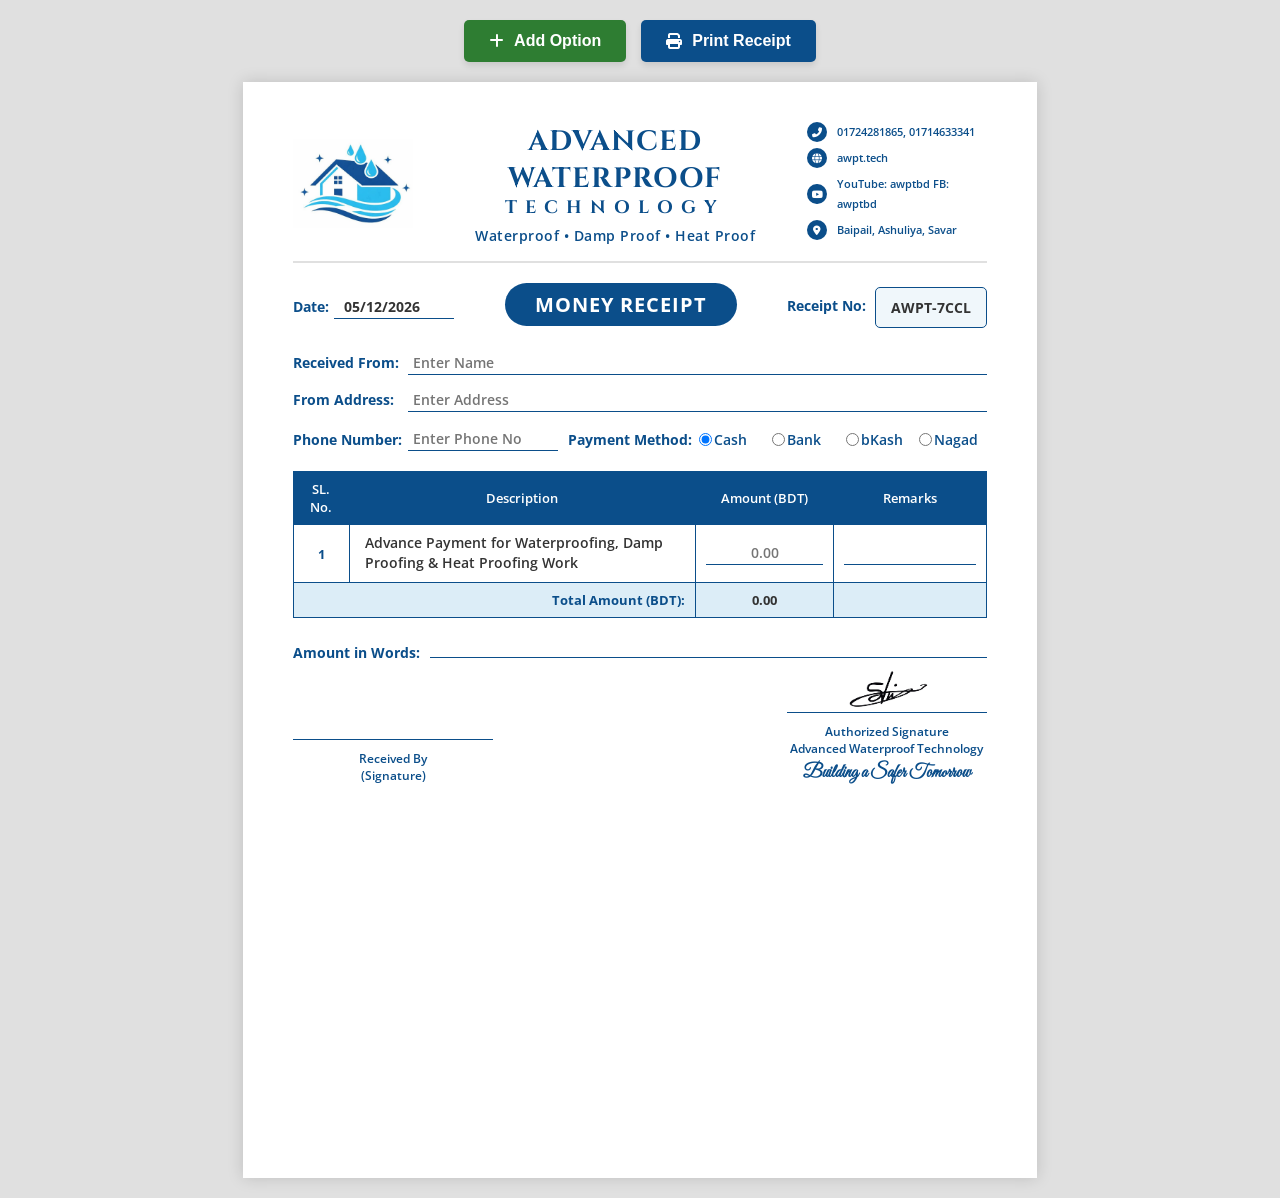
<file: 067/re.html>
<!DOCTYPE html>
<html lang="en">
<head>
    <meta charset="UTF-8">
    <meta name="viewport" content="width=device-width, initial-scale=1.0">
    <title>Money Receipt - Advanced WaterProof Technology</title>
    <link rel="stylesheet" href="https://cdnjs.cloudflare.com/ajax/libs/font-awesome/6.4.0/css/all.min.css">
    <style>
        @import url('https://fonts.googleapis.com/css2?family=Cinzel:wght@700&family=Open+Sans:wght@400;600;700&family=Great+Vibes&display=swap');

        * {
            box-sizing: border-box;
            margin: 0;
            padding: 0;
        }

        body {
            font-family: 'Open Sans', sans-serif;
            background-color: #e0e0e0;
            display: flex;
            flex-direction: column;
            align-items: center;
            padding: 20px;
            overflow-x: auto;
        }

        /* Top Action Buttons */
        .action-buttons {
            display: flex;
            gap: 15px;
            margin-bottom: 20px;
        }

        .action-btn {
            background-color: #0b4e8a;
            color: #ffffff;
            border: none;
            padding: 12px 25px;
            font-size: 16px;
            font-weight: bold;
            border-radius: 5px;
            cursor: pointer;
            display: flex;
            align-items: center;
            gap: 10px;
            box-shadow: 0 4px 6px rgba(0,0,0,0.1);
            transition: background-color 0.3s;
        }

        .action-btn:hover {
            background-color: #005f9e;
        }

        .btn-add {
            background-color: #2e7d32;
        }

        .btn-add:hover {
            background-color: #1b5e20;
        }

        /* A4 Size Wrapper */
        .receipt-wrapper {
            background-color: #ffffff;
            width: 210mm;
            padding: 40px 50px;
            box-shadow: 0 0 15px rgba(0,0,0,0.15);
            position: relative;
            color: #0b4e8a;
            margin: 0 auto;
            min-height: 290mm;
            display: flex;
            flex-direction: column;
            flex-shrink: 0;
        }

        /* Removed flex-grow: 1 so it doesn't push signatures to the bottom */
        .receipt-content {
            width: 100%;
        }

        /* Header Section */
        .header {
            display: flex;
            justify-content: space-between;
            align-items: center;
            margin-bottom: 20px;
            border-bottom: 2px solid #e0e0e0;
            padding-bottom: 15px;
        }

        .logo-section {
            display: flex;
            align-items: center;
            gap: 15px;
        }

        .logo {
            width: 120px;
            height: auto;
        }

        .company-title {
            text-align: center;
            margin-left: 10px;
        }

        .company-title h1 {
            font-family: 'Cinzel', serif;
            font-size: 28px;
            color: #0b4e8a;
            letter-spacing: 1px;
            margin-bottom: -2px; 
        }

        .company-title h2 {
            font-family: 'Cinzel', serif;
            font-size: 18px;
            color: #0b4e8a;
            letter-spacing: 8px; 
            margin-bottom: 6px;
        }

        .company-title p {
            font-size: 14px;
            font-weight: 600;
            color: #0b4e8a;
            letter-spacing: 0.5px;
        }

        .contact-info {
            font-size: 11px;
            line-height: 1.8;
            color: #0b4e8a;
            font-weight: 600;
        }

        .contact-info .icon-row {
            display: flex;
            align-items: center;
            margin-bottom: 6px;
        }

        .contact-info .icon {
            width: 20px;
            height: 20px;
            background-color: #0b4e8a;
            color: white;
            border-radius: 50%;
            display: flex;
            justify-content: center;
            align-items: center;
            margin-right: 10px;
            font-size: 10px;
        }

        /* Receipt Title & Meta */
        .receipt-meta-top {
            display: flex;
            justify-content: space-between;
            align-items: baseline;
            margin-bottom: 25px;
        }

        .meta-field {
            font-weight: 700;
            font-size: 14px;
            display: flex;
            align-items: baseline;
        }

        .meta-field span {
            border-bottom: 1px solid #0b4e8a;
            padding: 0 10px 2px 10px;
            display: inline-block;
            min-width: 120px;
            color: #333;
            margin-left: 5px;
        }

        .receipt-title {
            background-color: #0b4e8a;
            color: #fff;
            padding: 8px 30px;
            border-radius: 25px;
            font-size: 20px;
            font-weight: 700;
            letter-spacing: 1px;
        }

        .receipt-no {
            font-weight: 700;
            font-size: 14px;
        }

        .receipt-no span {
            border: 1px solid #0b4e8a;
            padding: 10px 15px;
            border-radius: 5px;
            color: #333;
            background-color: #f0f7fb;
            margin-left: 5px;
            display: inline-block;
            min-width: 100px;
            text-align: center;
            vertical-align: middle;
            box-sizing: border-box;
        }

        /* Inputs and Textareas */
        input[type="text"], input[type="number"], textarea {
            border: none;
            font-family: inherit;
            font-size: 14px;
            font-weight: 600;
            color: #333;
            padding: 0 5px 2px 5px; 
            outline: none;
            background: transparent;
        }
        
        input[type="text"], input[type="number"] {
            border-bottom: 1px solid #0b4e8a;
        }

        /* Hide Up/Down arrows in number input */
        input[type="number"]::-webkit-inner-spin-button, 
        input[type="number"]::-webkit-outer-spin-button { 
            -webkit-appearance: none; 
            margin: 0; 
        }
        input[type="number"] {
            -moz-appearance: textfield;
        }

        /* Auto-expanding textarea styling */
        .auto-resize {
            width: 100%;
            resize: none; 
            overflow: hidden; 
            min-height: 25px;
            border-bottom: 1px solid transparent !important;
            line-height: 1.4;
            vertical-align: middle;
        }

        .full-width {
            width: 100%;
        }

        /* Customer Info */
        .customer-info {
            margin-bottom: 20px;
        }

        .info-row {
            display: flex;
            align-items: baseline; 
            margin-bottom: 15px;
            font-size: 14px;
            font-weight: 700;
        }

        .info-row label {
            width: 115px; 
            margin-bottom: 0;
        }

        .info-row input[type="text"] {
            flex: 1;
            text-align: left; 
        }

        /* Phone and Payment Row Fixes */
        .phone-row {
            display: flex;
            align-items: center;
            flex-wrap: nowrap;
            width: 100%;
            min-width: 0;
        }

        .phone-row > label {
            flex: 0 0 115px;
            width: 115px;
        }

        .phone-row .phone-input {
            flex: 0 0 150px !important;
            width: 150px !important;
            min-width: 0 !important;
            max-width: 150px !important;
            margin-right: 10px !important;
            height: 24px;
            padding: 2px 5px;
            color: #333 !important;
            box-sizing: border-box;
        }

        .phone-row .payment-method {
            display: flex;
            align-items: center;
            flex: 1;
            min-width: 0;
            flex-wrap: nowrap;
            gap: 5px;
            white-space: nowrap;
            font-size: 14px;
            font-weight: 600;
            margin: 0;
        }

        .phone-row .payment-method strong {
            margin-right: 2px;
        }

        .phone-row .payment-method label {
            display: inline-flex;
            align-items: center;
            gap: 2px;
            margin: 0;
        }

        .phone-row .payment-method input[type="radio"] {
            margin: 0;
            flex-shrink: 0;
            cursor: pointer;
        }

        .customer-info .info-row > label {
            flex: 0 0 115px;
            width: 115px;
        }

        .customer-info .info-row > input[type="text"] {
            flex: 1;
            min-width: 0;
            margin-right: 0;
        }

        /* Table Section */
        table {
            width: 100%;
            border-collapse: collapse;
            margin-bottom: 20px;
            border: 1px solid #0b4e8a;
        }

        th, td {
            border: 1px solid #0b4e8a;
            padding: 8px 10px;
            text-align: left;
            font-size: 13px;
            vertical-align: top;
        }

        th {
            background-color: #0b4e8a;
            color: #ffffff;
            text-align: center;
            font-weight: 600;
            vertical-align: middle;
        }

        td:nth-child(1), td:nth-child(3), td:nth-child(4) {
            text-align: center;
            vertical-align: middle;
        }

        td input {
            text-align: center;
            width: 100%;
            box-sizing: border-box;
        }
        
        td:nth-child(2) textarea {
            text-align: left;
        }

        .total-row {
            background-color: #dcedf7;
            font-weight: 700;
        }

        .total-row td {
            text-align: right;
            color: #0b4e8a;
            vertical-align: middle;
        }
        
        .total-row td:last-child {
            text-align: center;
            color: #333;
        }

        #table-body td:first-child {
            font-weight: 700;
        }

        /* Footer Section */
        .amount-words {
            font-size: 14px;
            font-weight: 700;
            display: flex;
            align-items: baseline;
        }

        .amount-words span {
            border-bottom: 1px solid #0b4e8a;
            padding: 0 10px 2px 10px;
            color: #333;
            flex: 1;
            margin-left: 10px;
            min-height: 20px;
            text-transform: capitalize;
        }

        /* Signatures updated to sit below amount in words */
        .signatures {
            display: flex;
            justify-content: space-between;
            align-items: flex-end;
            margin-top: 50px;
            padding-bottom: 20px;
        }

        .sig-box {
            text-align: center;
            font-size: 12px;
            font-weight: 600;
            position: relative;
        }

        .sig-line {
            border-top: 1px solid #0b4e8a;
            width: 200px;
            padding-top: 5px;
            margin-bottom: 5px;
        }

        .auth-sig {
            position: relative;
        }

        .signature-img {
            position: absolute;
            bottom: 45px;
            left: 50%;
            transform: translateX(-50%);
            width: 120px;
            height: auto;
        }

        .auth-sig .motto {
            font-family: 'Great Vibes', cursive;
            font-size: 18px;
            color: #0b4e8a;
            margin-top: 5px;
        }

        /* Print Specific Styles */
        @media print {
            @page { size: A4 portrait; margin: 0; }
            body { background-color: transparent; padding: 0; margin: 0; }
            .action-buttons { display: none !important; }
            .receipt-wrapper {
                box-shadow: none; width: 210mm; min-height: 290mm;
                margin: 0 auto; padding: 15mm;
                -webkit-print-color-adjust: exact;
                print-color-adjust: exact;
            }
            .receipt-title, th { color: #ffffff !important; }
            input[type="text"], input[type="number"], textarea {
                border: none !important;
                background: transparent !important;
            }
            input::placeholder, textarea::placeholder { color: transparent; }
        }
    </style>
</head>
<body>

    <!-- Action Buttons -->
    <div class="action-buttons">
        <button class="action-btn btn-add" onclick="addRow()">
            <i class="fas fa-plus"></i> Add Option
        </button>
        <button class="action-btn" onclick="printReceipt()">
            <i class="fas fa-print"></i> Print Receipt
        </button>
    </div>

    <!-- Receipt Format -->
    <div class="receipt-wrapper">
        <div class="receipt-content">
            <!-- Header -->
            <div class="header">
                <div class="logo-section">
                    <img src="logo.jpg" alt="Logo" class="logo">
                </div>
                <div class="company-title">
                    <h1>ADVANCED WATERPROOF</h1>
                    <h2>TECHNOLOGY</h2>
                    <p>Waterproof &bull; Damp Proof &bull; Heat Proof</p>
                </div>
                <div class="contact-info">
                    <div class="icon-row"><div class="icon"><i class="fas fa-phone-alt"></i></div> 01724281865, 01714633341</div>
                    <div class="icon-row"><div class="icon"><i class="fas fa-globe"></i></div> awpt.tech</div>
                    <div class="icon-row"><div class="icon"><i class="fab fa-youtube"></i></div> YouTube: awptbd FB: awptbd</div>
                    <div class="icon-row"><div class="icon"><i class="fas fa-map-marker-alt"></i></div> Baipail, Ashuliya, Savar</div>
                </div>
            </div>

            <!-- Meta Info -->
            <div class="receipt-meta-top">
                <div class="meta-field">Date: <span id="current-date" contenteditable="true" style="outline: none;"></span></div>
                <div class="receipt-title">MONEY RECEIPT</div>
                <div class="receipt-no">Receipt No: <span id="receipt-no"></span></div>
            </div>

            <!-- Customer Info -->
            <div class="customer-info">
                <div class="info-row">
                    <label>Received From:</label>
                    <input type="text" class="full-width" placeholder="Enter Name">
                </div>
                <div class="info-row">
                    <label>From Address:</label>
                    <input type="text" class="full-width" placeholder="Enter Address">
                </div>
                
                <div class="info-row phone-row">
                    <label>Phone Number:</label>
                    <input type="text" class="phone-input" placeholder="Enter Phone No">

                    <div class="payment-method">
                        <strong>Payment Method:</strong>
                        <label><input type="radio" name="payment" value="Cash" checked>Cash</label>
                        <label><input type="radio" name="payment" value="Bank">Bank</label>
                        <label><input type="radio" name="payment" value="bKash">bKash</label>
                        <label><input type="radio" name="payment" value="Nagad">Nagad</label>
                    </div>
                </div>
            </div>

            <!-- Table -->
            <table>
                <thead>
                    <tr>
                        <th width="8%">SL. No.</th>
                        <th width="50%">Description</th>
                        <th width="20%">Amount (BDT)</th>
                        <th width="22%">Remarks</th>
                    </tr>
                </thead>
                <tbody id="table-body">
                    <!-- Default Row 1 -->
                    <tr>
                        <td>1</td>
                        <td><textarea class="full-width auto-resize" rows="1" oninput="autoResize(this)" placeholder="Enter description">Advance Payment for Waterproofing, Damp Proofing & Heat Proofing Work</textarea></td>
                        <td><input type="text" class="full-width amount-input" oninput="calculateTotal()" onblur="formatInput(this)" onfocus="unformatInput(this)" placeholder="0.00"></td>
                        <td><input type="text" class="full-width"></td>
                    </tr>
                </tbody>
                <tfoot>
                    <tr class="total-row">
                        <td colspan="2">Total Amount (BDT):</td>
                        <td id="total-amount" style="text-align: center; color: #333;">0.00</td>
                        <td></td>
                    </tr>
                </tfoot>
            </table>

            <!-- Footer Amount -->
            <div class="amount-words">
                Amount in Words: <span id="amount-in-words"></span>
            </div>
        </div>

        <!-- Signatures -->
        <div class="signatures">
            <div class="sig-box">
                <div class="sig-line"></div>
                Received By<br>(Signature)
            </div>
            <div class="sig-box auth-sig">
                <img src="3e.png" alt="Signature" class="signature-img">
                <div class="sig-line"></div>
                Authorized Signature<br>
                Advanced Waterproof Technology
                <div class="motto">Building a Safer Tomorrow</div>
            </div>
        </div>
    </div>

    <!-- JavaScript -->
    <script>
        document.getElementById('current-date').innerText = new Date().toLocaleDateString('en-GB');

        const randomStr = Math.random().toString(36).substring(2, 6).toUpperCase();
        document.getElementById('receipt-no').innerText = 'AWPT-' + randomStr;

        function autoResize(textarea) {
            textarea.style.height = 'auto';
            textarea.style.height = textarea.scrollHeight + 'px';
        }

        window.onload = function() {
            const textareas = document.querySelectorAll('.auto-resize');
            textareas.forEach(t => autoResize(t));
        };

        let rowCount = 1;
        function addRow() {
            rowCount++;
            let descText = "Advance Payment for Waterproofing, Damp Proofing & Heat Proofing Work";

            const tbody = document.getElementById('table-body');
            const tr = document.createElement('tr');
            tr.innerHTML = `
                <td>${rowCount}</td>
                <td><textarea class="full-width auto-resize" rows="1" oninput="autoResize(this)" placeholder="Enter description">${descText}</textarea></td>
                <td><input type="text" class="full-width amount-input" oninput="calculateTotal()" onblur="formatInput(this)" onfocus="unformatInput(this)" placeholder="0.00"></td>
                <td><input type="text" class="full-width"></td>
            `;
            tbody.appendChild(tr);
            
            const newTextarea = tr.querySelector('.auto-resize');
            if(newTextarea) autoResize(newTextarea);
        }

        function formatInput(input) {
            if (!input.value) return;
            let val = parseFloat(input.value.replace(/[^\d.]/g, ''));
            if (isNaN(val)) {
                input.value = '';
                return;
            }
            input.value = '৳ ' + val.toLocaleString('en-IN', {
                minimumFractionDigits: 2,
                maximumFractionDigits: 2
            });
            calculateTotal();
        }

        function unformatInput(input) {
            if (!input.value) return;
            input.value = input.value.replace(/[^\d.]/g, '');
        }

        function calculateTotal() {
            let total = 0;
            const amounts = document.querySelectorAll('.amount-input');
            amounts.forEach(input => {
                let cleanValue = input.value.replace(/[^\d.]/g, '');
                const val = parseFloat(cleanValue);
                if (!isNaN(val)) {
                    total += val;
                }
            });
            
            let formattedTotal = total.toLocaleString('en-IN', {
                minimumFractionDigits: 2,
                maximumFractionDigits: 2
            });
            
            document.getElementById('total-amount').innerText = '৳ ' + formattedTotal;
            
            if (total > 0) {
                document.getElementById('amount-in-words').innerText = numberToWords(total) + " Taka Only";
            } else {
                document.getElementById('amount-in-words').innerText = "";
            }
        }

        function numberToWords(num) {
            const a = ['','One ','Two ','Three ','Four ', 'Five ','Six ','Seven ','Eight ','Nine ','Ten ','Eleven ','Twelve ','Thirteen ','Fourteen ','Fifteen ','Sixteen ','Seventeen ','Eighteen ','Nineteen '];
            const b = ['', '', 'Twenty','Thirty','Forty','Fifty', 'Sixty','Seventy','Eighty','Ninety'];

            if ((num = num.toString()).length > 9) return 'Overflow';
            let n = ('000000000' + num).substr(-9).match(/^(\d{2})(\d{2})(\d{2})(\d{1})(\d{2})$/);
            if (!n) return; let str = '';
            str += (n[1] != 0) ? (a[Number(n[1])] || b[n[1][0]] + ' ' + a[n[1][1]]) + 'Crore ' : '';
            str += (n[2] != 0) ? (a[Number(n[2])] || b[n[2][0]] + ' ' + a[n[2][1]]) + 'Lakh ' : '';
            str += (n[3] != 0) ? (a[Number(n[3])] || b[n[3][0]] + ' ' + a[n[3][1]]) + 'Thousand ' : '';
            str += (n[4] != 0) ? (a[Number(n[4])] || b[n[4][0]] + ' ' + a[n[4][1]]) + 'Hundred ' : '';
            str += (n[5] != 0) ? ((str != '') ? 'and ' : '') + (a[Number(n[5])] || b[n[5][0]] + ' ' + a[n[5][1]]) : '';
            return str.trim();
        }
        
        function printReceipt() {
            const nameInput = document.querySelector('.customer-info .info-row input[placeholder="Enter Name"]');
            const addressInput = document.querySelector('.customer-info .info-row input[placeholder="Enter Address"]');

            const customerName = nameInput?.value.trim() || 'Customer';
            const customerAddress = addressInput?.value.trim() || 'No Address';

            const receiptNo = document.getElementById('receipt-no').innerText.trim();

            const safeName = customerName.replace(/[\\/:*?"<>|]/g, '-');
            const safeAddress = customerAddress.replace(/[\\/:*?"<>|]/g, '-');

            const oldTitle = document.title;
            document.title = `Money Receipt - ${safeName} - ${safeAddress} - ${receiptNo}`;

            window.print();

            setTimeout(() => {
                document.title = oldTitle;
            }, 1000);
        }
    </script>
</body>
</html>
</file>
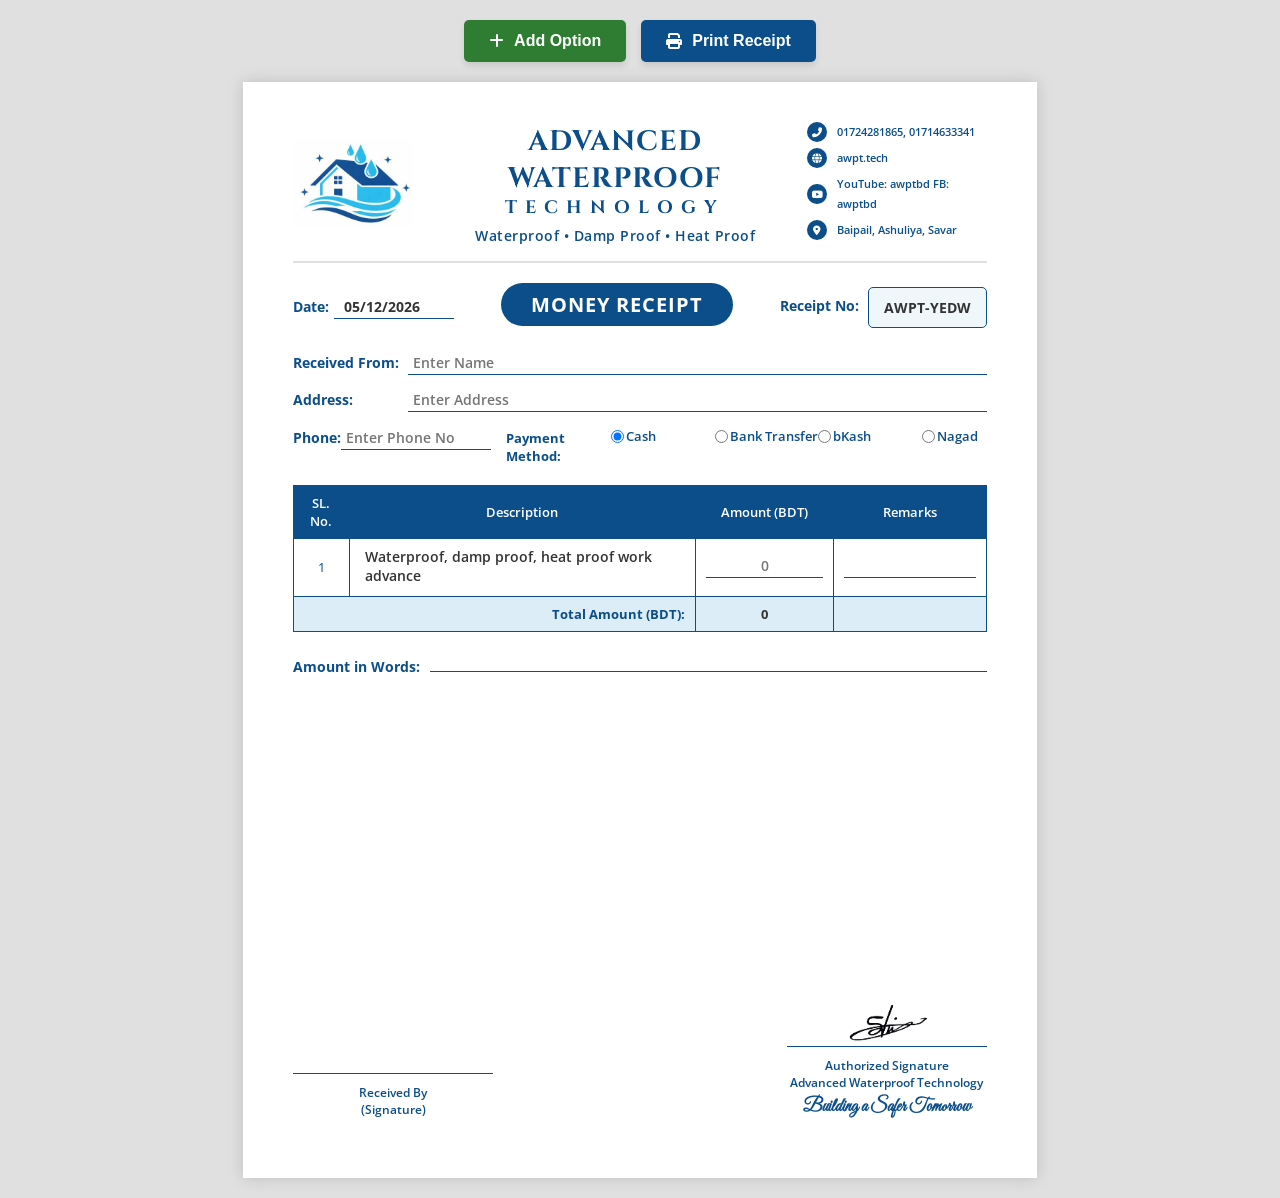
<file: 067/recipe.html>
<!DOCTYPE html>
<html lang="en">
<head>
    <meta charset="UTF-8">
    <meta name="viewport" content="width=device-width, initial-scale=1.0">
    <title>Money Receipt - Advanced WaterProof Technology</title>
    <link rel="stylesheet" href="https://cdnjs.cloudflare.com/ajax/libs/font-awesome/6.4.0/css/all.min.css">
    <style>
        @import url('https://fonts.googleapis.com/css2?family=Cinzel:wght@700&family=Open+Sans:wght@400;600;700&family=Great+Vibes&display=swap');

        * {
            box-sizing: border-box;
            margin: 0;
            padding: 0;
        }

        body {
            font-family: 'Open Sans', sans-serif;
            background-color: #e0e0e0;
            display: flex;
            flex-direction: column;
            align-items: center;
            padding: 20px;
        }

        /* Top Action Buttons */
        .action-buttons {
            display: flex;
            gap: 15px;
            margin-bottom: 20px;
        }

        .action-btn {
            background-color: #0b4e8a;
            color: #ffffff;
            border: none;
            padding: 12px 25px;
            font-size: 16px;
            font-weight: bold;
            border-radius: 5px;
            cursor: pointer;
            display: flex;
            align-items: center;
            gap: 10px;
            box-shadow: 0 4px 6px rgba(0,0,0,0.1);
            transition: background-color 0.3s;
        }

        .action-btn:hover {
            background-color: #005f9e;
        }

        .btn-add {
            background-color: #2e7d32;
        }

        .btn-add:hover {
            background-color: #1b5e20;
        }

        /* A4 Size Wrapper */
        .receipt-wrapper {
            background-color: #ffffff;
            width: 210mm;
            padding: 40px 50px;
            box-shadow: 0 0 15px rgba(0,0,0,0.15);
            position: relative;
            color: #0b4e8a;
            margin: 0 auto;
            min-height: 290mm;
            display: flex;
            flex-direction: column;
        }

        .receipt-content {
            flex-grow: 1;
        }

        /* Header Section */
        .header {
            display: flex;
            justify-content: space-between;
            align-items: center;
            margin-bottom: 20px;
            border-bottom: 2px solid #e0e0e0;
            padding-bottom: 15px;
        }

        .logo-section {
            display: flex;
            align-items: center;
            gap: 15px;
        }

        .logo {
            width: 120px;
            height: auto;
        }

        .company-title {
            text-align: center;
            margin-left: 10px;
        }

        .company-title h1 {
            font-family: 'Cinzel', serif;
            font-size: 28px;
            color: #0b4e8a;
            letter-spacing: 1px;
            margin-bottom: -2px; 
        }

        .company-title h2 {
            font-family: 'Cinzel', serif;
            font-size: 18px;
            color: #0b4e8a;
            letter-spacing: 8px; 
            margin-bottom: 6px;
        }

        .company-title p {
            font-size: 14px;
            font-weight: 600;
            color: #0b4e8a;
            letter-spacing: 0.5px;
        }

        .contact-info {
            font-size: 11px;
            line-height: 1.8;
            color: #0b4e8a;
            font-weight: 600;
        }

        .contact-info .icon-row {
            display: flex;
            align-items: center;
            margin-bottom: 6px;
        }

        .contact-info .icon {
            width: 20px;
            height: 20px;
            background-color: #0b4e8a;
            color: white;
            border-radius: 50%;
            display: flex;
            justify-content: center;
            align-items: center;
            margin-right: 10px;
            font-size: 10px;
        }

        /* Receipt Title & Meta */
        .receipt-meta-top {
            display: flex;
            justify-content: space-between;
            align-items: baseline;
            margin-bottom: 25px;
        }

        .meta-field {
            font-weight: 700;
            font-size: 14px;
            display: flex;
            align-items: baseline;
        }

        .meta-field span {
            border-bottom: 1px solid #0b4e8a;
            padding: 0 10px 2px 10px;
            display: inline-block;
            min-width: 120px;
            color: #333;
            margin-left: 5px;
        }

        .receipt-title {
            background-color: #0b4e8a;
            color: #fff;
            padding: 8px 30px;
            border-radius: 25px;
            font-size: 20px;
            font-weight: 700;
            letter-spacing: 1px;
        }

        .receipt-no {
            font-weight: 700;
            font-size: 14px;
        }

        .receipt-no span {
            border: 1px solid #0b4e8a;
            padding: 10px 15px;
            border-radius: 5px;
            color: #333;
            background-color: #f0f7fb;
            margin-left: 5px;
            display: inline-block;
            min-width: 100px;
            text-align: center;
            vertical-align: middle;
            box-sizing: border-box;
        }

        /* Inputs and Textareas */
        input[type="text"], input[type="number"], textarea {
            border: none;
            font-family: inherit;
            font-size: 14px;
            font-weight: 600;
            color: #333;
            padding: 0 5px 2px 5px; /* Adjusted padding to fix floating text */
            outline: none;
            background: transparent;
        }
        
        input[type="text"], input[type="number"] {
            border-bottom: 1px solid #0b4e8a;
        }

        /* Hide Up/Down arrows in number input for perfect centering */
        input[type="number"]::-webkit-inner-spin-button, 
        input[type="number"]::-webkit-outer-spin-button { 
            -webkit-appearance: none; 
            margin: 0; 
        }
        input[type="number"] {
            -moz-appearance: textfield;
        }

        /* Auto-expanding textarea styling */
        .auto-resize {
            width: 100%;
            resize: none; 
            overflow: hidden; 
            min-height: 25px;
            border-bottom: 1px solid transparent !important;
            line-height: 1.4;
            vertical-align: middle;
        }

        .full-width {
            width: 100%;
        }

        /* Customer Info */
        .customer-info {
            margin-bottom: 20px;
        }

        .info-row {
            display: flex;
            align-items: baseline; /* Perfectly aligns text and bottom border */
            margin-bottom: 15px;
            font-size: 14px;
            font-weight: 700;
        }

        .info-row label {
            width: 115px; /* Set exact width to reduce the gap */
            margin-bottom: 0;
        }

        .info-row input[type="text"] {
            flex: 1;
            text-align: left; /* Ensures text starts from the left properly */
        }

        .payment-method {
            display: flex;
            align-items: baseline;
            
            font-size: 13px;
            margin-bottom: 0;
            font-weight: 600;
        }

        .payment-method label {
            display: flex;
            align-items: center;
        }

        .payment-method input {
            margin-right: 2px; /* Tighter fit for the radio button */
            cursor: pointer;
        }

        /* Table Section */
        table {
            width: 100%;
            border-collapse: collapse;
            margin-bottom: 20px;
            border: 1px solid #0b4e8a;
        }

        th, td {
            border: 1px solid #0b4e8a;
            padding: 8px 10px;
            text-align: left;
            font-size: 13px;
            vertical-align: top;
        }

        th {
            background-color: #0b4e8a;
            color: #ffffff;
            text-align: center;
            font-weight: 600;
            vertical-align: middle;
        }

        td:nth-child(1), td:nth-child(3), td:nth-child(4) {
            text-align: center;
            vertical-align: middle;
        }

        td input {
            text-align: center;
            width: 100%;
            box-sizing: border-box;
        }
        
        td:nth-child(2) textarea {
            text-align: left;
        }

        .total-row {
            background-color: #dcedf7;
            font-weight: 700;
        }

        .total-row td {
            text-align: right;
            color: #0b4e8a;
            vertical-align: middle;
        }
        
        .total-row td:last-child {
            text-align: center;
            color: #333;
        }

        /* Footer Section */
        .amount-words {
            font-size: 14px;
            font-weight: 700;
            margin-bottom: 40px;
            display: flex;
            align-items: baseline;
        }

        .amount-words span {
            border-bottom: 1px solid #0b4e8a;
            padding: 0 10px 2px 10px;
            color: #333;
            flex: 1;
            margin-left: 10px;
            min-height: 20px;
            text-transform: capitalize;
        }

        .signatures {
            display: flex;
            justify-content: space-between;
            align-items: flex-end;
            margin-top: auto;
            padding-bottom: 20px;
        }

        .sig-box {
            text-align: center;
            font-size: 12px;
            font-weight: 600;
            position: relative;
        }

        .sig-line {
            border-top: 1px solid #0b4e8a;
            width: 200px;
            padding-top: 5px;
            margin-bottom: 5px;
        }

        .auth-sig {
            position: relative;
        }

        .signature-img {
            position: absolute;
            bottom: 45px;
            left: 50%;
            transform: translateX(-50%);
            width: 120px;
            height: auto;
        }

        .auth-sig .motto {
            font-family: 'Great Vibes', cursive;
            font-size: 18px;
            color: #0b4e8a;
            margin-top: 5px;
        }

        /* Print Specific Styles */
        @media print {
            @page { size: A4 portrait; margin: 0; }
            body { background-color: transparent; padding: 0; margin: 0; }
            .action-buttons { display: none !important; }
            .receipt-wrapper {
                box-shadow: none; width: 210mm; min-height: 290mm;
                margin: 0 auto; padding: 15mm;
                -webkit-print-color-adjust: exact;
                print-color-adjust: exact;
            }
            .receipt-title, th { color: #ffffff !important; }
            input[type="text"], input[type="number"], textarea {
                border: none !important;
                background: transparent !important;
            }
            input::placeholder, textarea::placeholder { color: transparent; }
        }
    </style>
</head>
<body>

    <!-- Action Buttons -->
    <div class="action-buttons">
        <button class="action-btn btn-add" onclick="addRow()">
            <i class="fas fa-plus"></i> Add Option
        </button>
        <button class="action-btn" onclick="window.print()">
            <i class="fas fa-print"></i> Print Receipt
        </button>
    </div>

    <!-- Receipt Format -->
    <div class="receipt-wrapper">
        <div class="receipt-content">
            <!-- Header -->
            <div class="header">
                <div class="logo-section">
                    <img src="logo.jpg" alt="Logo" class="logo">
                </div>
                <div class="company-title">
                    <h1>ADVANCED WATERPROOF</h1>
                    <h2>TECHNOLOGY</h2>
                    <p>Waterproof &bull; Damp Proof &bull; Heat Proof</p>
                </div>
                <div class="contact-info">
                    <div class="icon-row"><div class="icon"><i class="fas fa-phone-alt"></i></div> 01724281865, 01714633341</div>
                    <div class="icon-row"><div class="icon"><i class="fas fa-globe"></i></div> awpt.tech</div>
                    <div class="icon-row"><div class="icon"><i class="fab fa-youtube"></i></div> YouTube: awptbd FB: awptbd</div>
                    <div class="icon-row"><div class="icon"><i class="fas fa-map-marker-alt"></i></div> Baipail, Ashuliya, Savar</div>
                </div>
            </div>

            <!-- Meta Info -->
            <div class="receipt-meta-top">
                <div class="meta-field">Date: <span id="current-date"></span></div>
                <div class="receipt-title">MONEY RECEIPT</div>
                <div class="receipt-no">Receipt No: <span id="receipt-no"></span></div>
            </div>

            <!-- Customer Info -->
            <div class="customer-info">
                <div class="info-row">
                    <label>Received From:</label>
                    <input type="text" class="full-width" placeholder="Enter Name">
                </div>
                <div class="info-row">
                    <label>Address:</label>
                    <input type="text" class="full-width" placeholder="Enter Address">
                </div>
                <div class="info-row">
                    <label>Phone:</label>
                    <input type="text" style="width: 150px; margin-right: 15px;" placeholder="Enter Phone No">
                    <div class="payment-method">
                        <strong>Payment Method:</strong>
                        <label><input type="radio" name="payment" value="Cash" checked> Cash</label>
                        <label><input type="radio" name="payment" value="Bank Transfer"> Bank Transfer</label>
                        <label><input type="radio" name="payment" value="bKash"> bKash</label>
                        <label><input type="radio" name="payment" value="Nagad"> Nagad</label>
                    </div>
                </div>
            </div>

            <!-- Table -->
            <table>
                <thead>
                    <tr>
                        <th width="8%">SL. No.</th>
                        <th width="50%">Description</th>
                        <th width="20%">Amount (BDT)</th>
                        <th width="22%">Remarks</th>
                    </tr>
                </thead>
                <tbody id="table-body">
                    <!-- Default Row 1 -->
                    <tr>
                        <td>1</td>
                        <td><textarea class="full-width auto-resize" rows="1" oninput="autoResize(this)" placeholder="Enter description">Waterproof, damp proof, heat proof work advance</textarea></td>
                        <td><input type="number" class="full-width amount-input" oninput="calculateTotal()" placeholder="0"></td>
                        <td><input type="text" class="full-width"></td>
                    </tr>
                </tbody>
                <tfoot>
                    <tr class="total-row">
                        <td colspan="2">Total Amount (BDT):</td>
                        <td id="total-amount" style="text-align: center; color: #333;">0</td>
                        <td></td>
                    </tr>
                </tfoot>
            </table>

            <!-- Footer Amount -->
            <div class="amount-words">
                Amount in Words: <span id="amount-in-words"></span>
            </div>
        </div>

        <!-- Signatures -->
        <div class="signatures">
            <div class="sig-box">
                <div class="sig-line"></div>
                Received By<br>(Signature)
            </div>
            <div class="sig-box auth-sig">
                <img src="3e.png" alt="Signature" class="signature-img">
                <div class="sig-line"></div>
                Authorized Signature<br>
                Advanced Waterproof Technology
                <div class="motto">Building a Safer Tomorrow</div>
            </div>
        </div>
    </div>

    <!-- JavaScript -->
    <script>
        document.getElementById('current-date').innerText = new Date().toLocaleDateString('en-GB');

        const randomStr = Math.random().toString(36).substring(2, 6).toUpperCase();
        document.getElementById('receipt-no').innerText = 'AWPT-' + randomStr;

        function autoResize(textarea) {
            textarea.style.height = 'auto';
            textarea.style.height = textarea.scrollHeight + 'px';
        }

        window.onload = function() {
            const textareas = document.querySelectorAll('.auto-resize');
            textareas.forEach(t => autoResize(t));
        };

        let rowCount = 1;
        function addRow() {
            rowCount++;
            let descText = "";
            if (rowCount === 2) descText = "2nd Installment";
            else if (rowCount === 3) descText = "3rd Installment";
            else descText = rowCount + "th Installment";

            const tbody = document.getElementById('table-body');
            const tr = document.createElement('tr');
            tr.innerHTML = `
                <td>${rowCount}</td>
                <td><textarea class="full-width auto-resize" rows="1" oninput="autoResize(this)" placeholder="Enter description">${descText}</textarea></td>
                <td><input type="number" class="full-width amount-input" oninput="calculateTotal()" placeholder="0"></td>
                <td><input type="text" class="full-width"></td>
            `;
            tbody.appendChild(tr);
            
            const newTextarea = tr.querySelector('.auto-resize');
            if(newTextarea) autoResize(newTextarea);
        }

        function calculateTotal() {
            let total = 0;
            const amounts = document.querySelectorAll('.amount-input');
            amounts.forEach(input => {
                const val = parseFloat(input.value);
                if (!isNaN(val)) {
                    total += val;
                }
            });
            document.getElementById('total-amount').innerText = total.toLocaleString('en-US');
            
            if (total > 0) {
                document.getElementById('amount-in-words').innerText = numberToWords(total) + " Taka Only";
            } else {
                document.getElementById('amount-in-words').innerText = "";
            }
        }

        function numberToWords(num) {
            const a = ['','One ','Two ','Three ','Four ', 'Five ','Six ','Seven ','Eight ','Nine ','Ten ','Eleven ','Twelve ','Thirteen ','Fourteen ','Fifteen ','Sixteen ','Seventeen ','Eighteen ','Nineteen '];
            const b = ['', '', 'Twenty','Thirty','Forty','Fifty', 'Sixty','Seventy','Eighty','Ninety'];

            if ((num = num.toString()).length > 9) return 'Overflow';
            let n = ('000000000' + num).substr(-9).match(/^(\d{2})(\d{2})(\d{2})(\d{1})(\d{2})$/);
            if (!n) return; let str = '';
            str += (n[1] != 0) ? (a[Number(n[1])] || b[n[1][0]] + ' ' + a[n[1][1]]) + 'Crore ' : '';
            str += (n[2] != 0) ? (a[Number(n[2])] || b[n[2][0]] + ' ' + a[n[2][1]]) + 'Lakh ' : '';
            str += (n[3] != 0) ? (a[Number(n[3])] || b[n[3][0]] + ' ' + a[n[3][1]]) + 'Thousand ' : '';
            str += (n[4] != 0) ? (a[Number(n[4])] || b[n[4][0]] + ' ' + a[n[4][1]]) + 'Hundred ' : '';
            str += (n[5] != 0) ? ((str != '') ? 'and ' : '') + (a[Number(n[5])] || b[n[5][0]] + ' ' + a[n[5][1]]) : '';
            return str.trim();
        }
    </script>
</body>
  </html>
</file>
